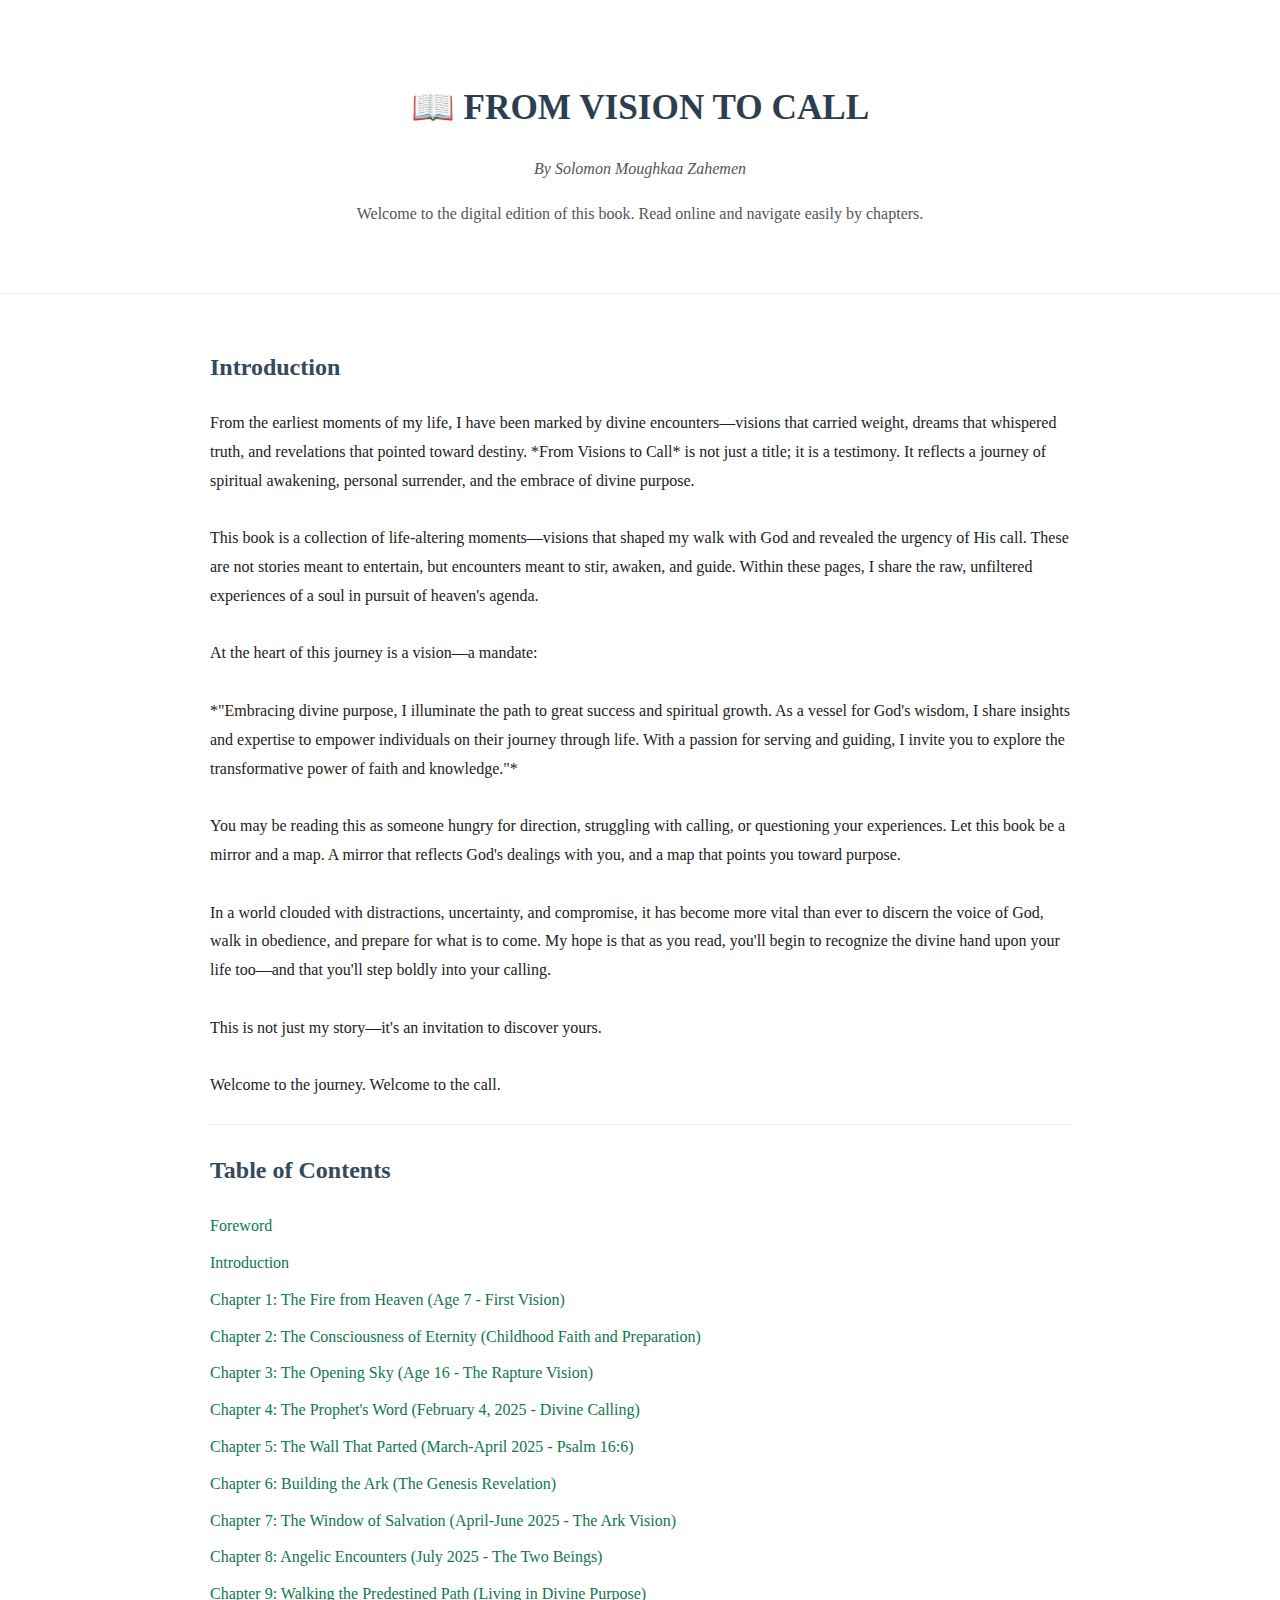
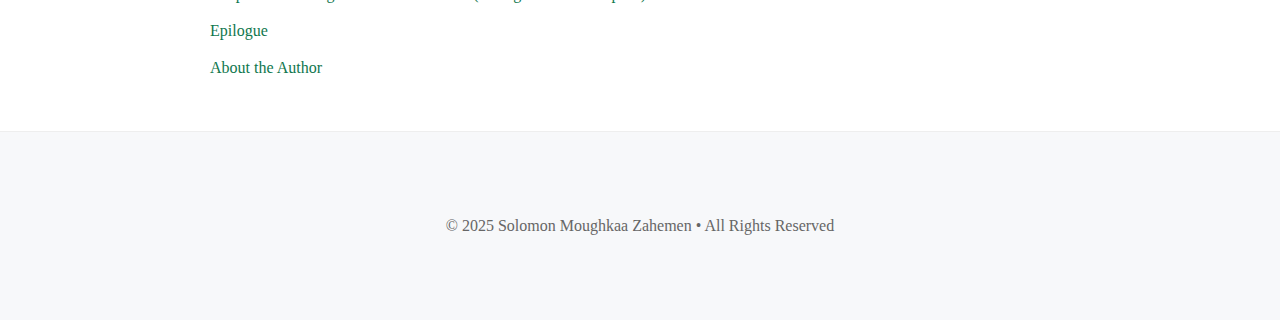
<file: index.html>
<!DOCTYPE html>
<html lang="en">
<head>
  <meta charset="UTF-8">
  <meta name="viewport" content="width=device-width, initial-scale=1.0">
  <title>FROM VISION TO CALL - Solomon Moughkaa Zahemen</title>
  <meta name="description" content="From Vision to Call by Solomon Moughkaa Zahemen — a testimony of divine encounters and the embrace of God's calling.">
  <link rel="stylesheet" href="style.css">
</head>
<body>
  <header>
    <div class="container">
      <h1>📖 FROM VISION TO CALL</h1>
      <p><em>By Solomon Moughkaa Zahemen</em></p>
      <p>Welcome to the digital edition of this book. Read online and navigate easily by chapters.</p>
    </div>
  </header>
  <main>
    <div class="container">
      <section class="intro">
        <h2>Introduction</h2>
        <p>From the earliest moments of my life, I have been marked by divine encounters—visions that carried weight, dreams that whispered truth, and revelations that pointed toward destiny. *From Visions to Call* is not just a title; it is a testimony. It reflects a journey of spiritual awakening, personal surrender, and the embrace of divine purpose.<br><br>This book is a collection of life-altering moments—visions that shaped my walk with God and revealed the urgency of His call. These are not stories meant to entertain, but encounters meant to stir, awaken, and guide. Within these pages, I share the raw, unfiltered experiences of a soul in pursuit of heaven's agenda.<br><br>At the heart of this journey is a vision—a mandate:<br><br>*"Embracing divine purpose, I illuminate the path to great success and spiritual growth. As a vessel for God's wisdom, I share insights and expertise to empower individuals on their journey through life. With a passion for serving and guiding, I invite you to explore the transformative power of faith and knowledge."*<br><br>You may be reading this as someone hungry for direction, struggling with calling, or questioning your experiences. Let this book be a mirror and a map. A mirror that reflects God's dealings with you, and a map that points you toward purpose.<br><br>In a world clouded with distractions, uncertainty, and compromise, it has become more vital than ever to discern the voice of God, walk in obedience, and prepare for what is to come. My hope is that as you read, you'll begin to recognize the divine hand upon your life too—and that you'll step boldly into your calling.<br><br>This is not just my story—it's an invitation to discover yours.<br><br>Welcome to the journey. Welcome to the call.<br></p>
      </section>
      <hr>
      <section class="toc">
        <h2>Table of Contents</h2>
        <ul>
          <li><a href="foreword.html">Foreword</a></li>
<li><a href="introduction.html">Introduction</a></li>
<li><a href="chapter1.html">Chapter 1: The Fire from Heaven (Age 7 - First Vision)</a></li>
<li><a href="chapter2.html">Chapter 2: The Consciousness of Eternity (Childhood Faith and Preparation)</a></li>
<li><a href="chapter3.html">Chapter 3: The Opening Sky (Age 16 - The Rapture Vision)</a></li>
<li><a href="chapter4.html">Chapter 4: The Prophet's Word (February 4, 2025 - Divine Calling)</a></li>
<li><a href="chapter5.html">Chapter 5: The Wall That Parted (March-April 2025 - Psalm 16:6)</a></li>
<li><a href="chapter6.html">Chapter 6: Building the Ark (The Genesis Revelation)</a></li>
<li><a href="chapter7.html">Chapter 7: The Window of Salvation (April-June 2025 - The Ark Vision)</a></li>
<li><a href="chapter8.html">Chapter 8: Angelic Encounters (July 2025 - The Two Beings)</a></li>
<li><a href="chapter9.html">Chapter 9: Walking the Predestined Path (Living in Divine Purpose)</a></li>
<li><a href="epilogue.html">Epilogue</a></li>
<li><a href="about.html">About the Author</a></li>
        </ul>
      </section>
    </div>
  </main>
  <footer>
    <div class="container">
      <p>&copy; 2025 Solomon Moughkaa Zahemen • All Rights Reserved</p>
    </div>
  </footer>
</body>
</html>
</file>
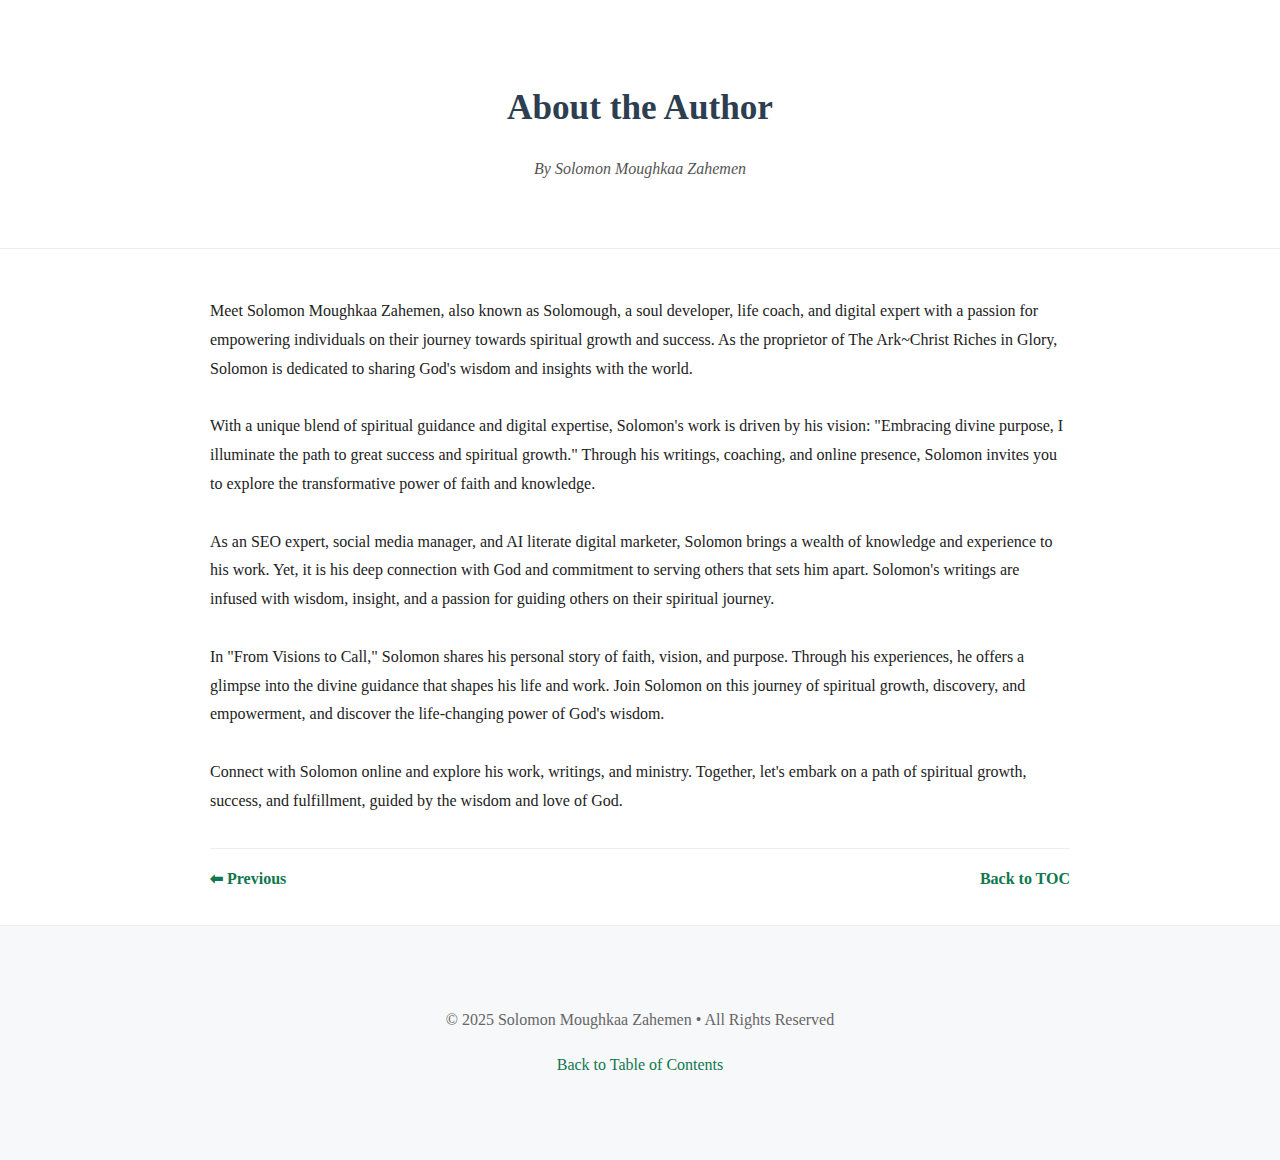
<file: about.html>
<!DOCTYPE html>
<html lang="en">
<head>
  <meta charset="UTF-8">
  <meta name="viewport" content="width=device-width, initial-scale=1.0">
  <title>About the Author - From Vision to Call</title>
  <link rel="stylesheet" href="style.css">
</head>
<body>
  <header>
    <div class="container">
      <h1>About the Author</h1>
      <p><em>By Solomon Moughkaa Zahemen</em></p>
    </div>
  </header>
  <main>
    <div class="container">
      <p>Meet Solomon Moughkaa Zahemen, also known as Solomough, a soul developer, life coach, and digital expert with a passion for empowering individuals on their journey towards spiritual growth and success. As the proprietor of The Ark~Christ Riches in Glory, Solomon is dedicated to sharing God's wisdom and insights with the world.<br><br>With a unique blend of spiritual guidance and digital expertise, Solomon's work is driven by his vision: "Embracing divine purpose, I illuminate the path to great success and spiritual growth." Through his writings, coaching, and online presence, Solomon invites you to explore the transformative power of faith and knowledge.<br><br>As an SEO expert, social media manager, and AI literate digital marketer, Solomon brings a wealth of knowledge and experience to his work. Yet, it is his deep connection with God and commitment to serving others that sets him apart. Solomon's writings are infused with wisdom, insight, and a passion for guiding others on their spiritual journey.<br><br>In "From Visions to Call," Solomon shares his personal story of faith, vision, and purpose. Through his experiences, he offers a glimpse into the divine guidance that shapes his life and work. Join Solomon on this journey of spiritual growth, discovery, and empowerment, and discover the life-changing power of God's wisdom.<br><br>Connect with Solomon online and explore his work, writings, and ministry. Together, let's embark on a path of spiritual growth, success, and fulfillment, guided by the wisdom and love of God.<br></p><div class='chapter-nav'><a href='epilogue.html'>⬅ Previous</a><span></span><a href='index.html'>Back to TOC</a></div>
    </div>
  </main>
  <footer>
    <div class="container">
      <p>&copy; 2025 Solomon Moughkaa Zahemen • All Rights Reserved</p>
      <p><a href="index.html">Back to Table of Contents</a></p>
    </div>
  </footer>
</body>
</html>
</file>
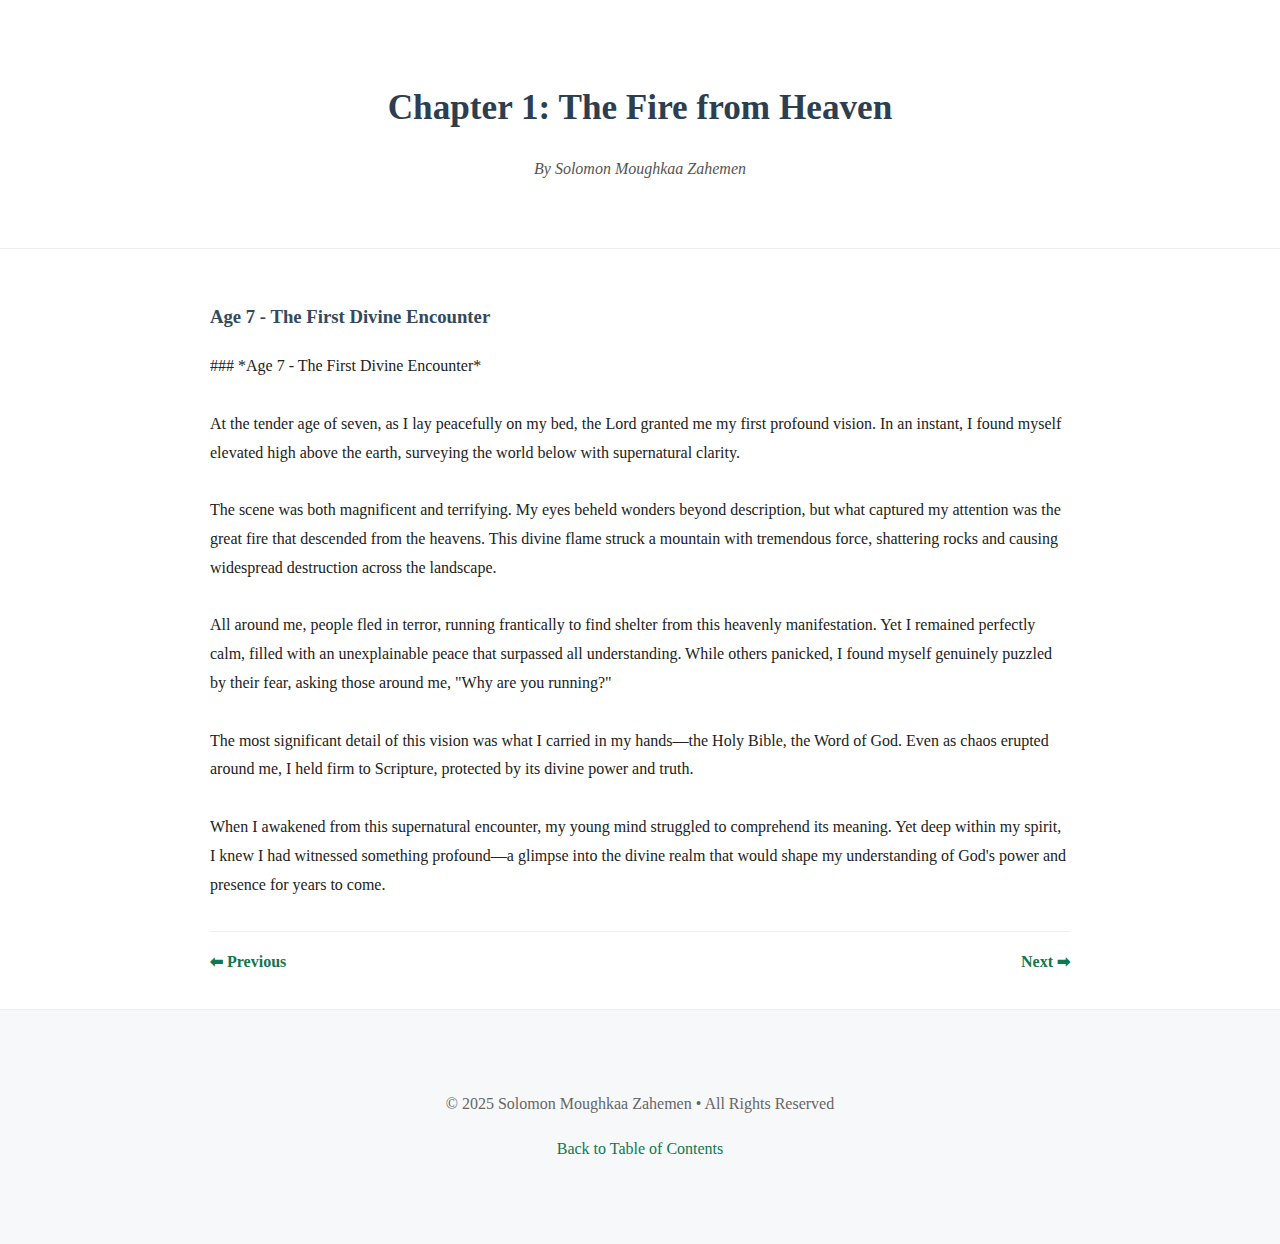
<file: chapter1.html>
<!DOCTYPE html>
<html lang="en">
<head>
  <meta charset="UTF-8">
  <meta name="viewport" content="width=device-width, initial-scale=1.0">
  <title>Chapter 1: The Fire from Heaven - From Vision to Call</title>
  <link rel="stylesheet" href="style.css">
</head>
<body>
  <header>
    <div class="container">
      <h1>Chapter 1: The Fire from Heaven</h1>
      <p><em>By Solomon Moughkaa Zahemen</em></p>
    </div>
  </header>
  <main>
    <div class="container">
      <h3>Age 7 - The First Divine Encounter</h3><p>### *Age 7 - The First Divine Encounter*<br><br>At the tender age of seven, as I lay peacefully on my bed, the Lord granted me my first profound vision. In an instant, I found myself elevated high above the earth, surveying the world below with supernatural clarity.<br><br>The scene was both magnificent and terrifying. My eyes beheld wonders beyond description, but what captured my attention was the great fire that descended from the heavens. This divine flame struck a mountain with tremendous force, shattering rocks and causing widespread destruction across the landscape.<br><br>All around me, people fled in terror, running frantically to find shelter from this heavenly manifestation. Yet I remained perfectly calm, filled with an unexplainable peace that surpassed all understanding. While others panicked, I found myself genuinely puzzled by their fear, asking those around me, "Why are you running?"<br><br>The most significant detail of this vision was what I carried in my hands—the Holy Bible, the Word of God. Even as chaos erupted around me, I held firm to Scripture, protected by its divine power and truth.<br><br>When I awakened from this supernatural encounter, my young mind struggled to comprehend its meaning. Yet deep within my spirit, I knew I had witnessed something profound—a glimpse into the divine realm that would shape my understanding of God's power and presence for years to come.<br></p><div class='chapter-nav'><a href='introduction.html'>⬅ Previous</a><span></span><a href='chapter2.html'>Next ➡</a></div>
    </div>
  </main>
  <footer>
    <div class="container">
      <p>&copy; 2025 Solomon Moughkaa Zahemen • All Rights Reserved</p>
      <p><a href="index.html">Back to Table of Contents</a></p>
    </div>
  </footer>
</body>
</html>
</file>
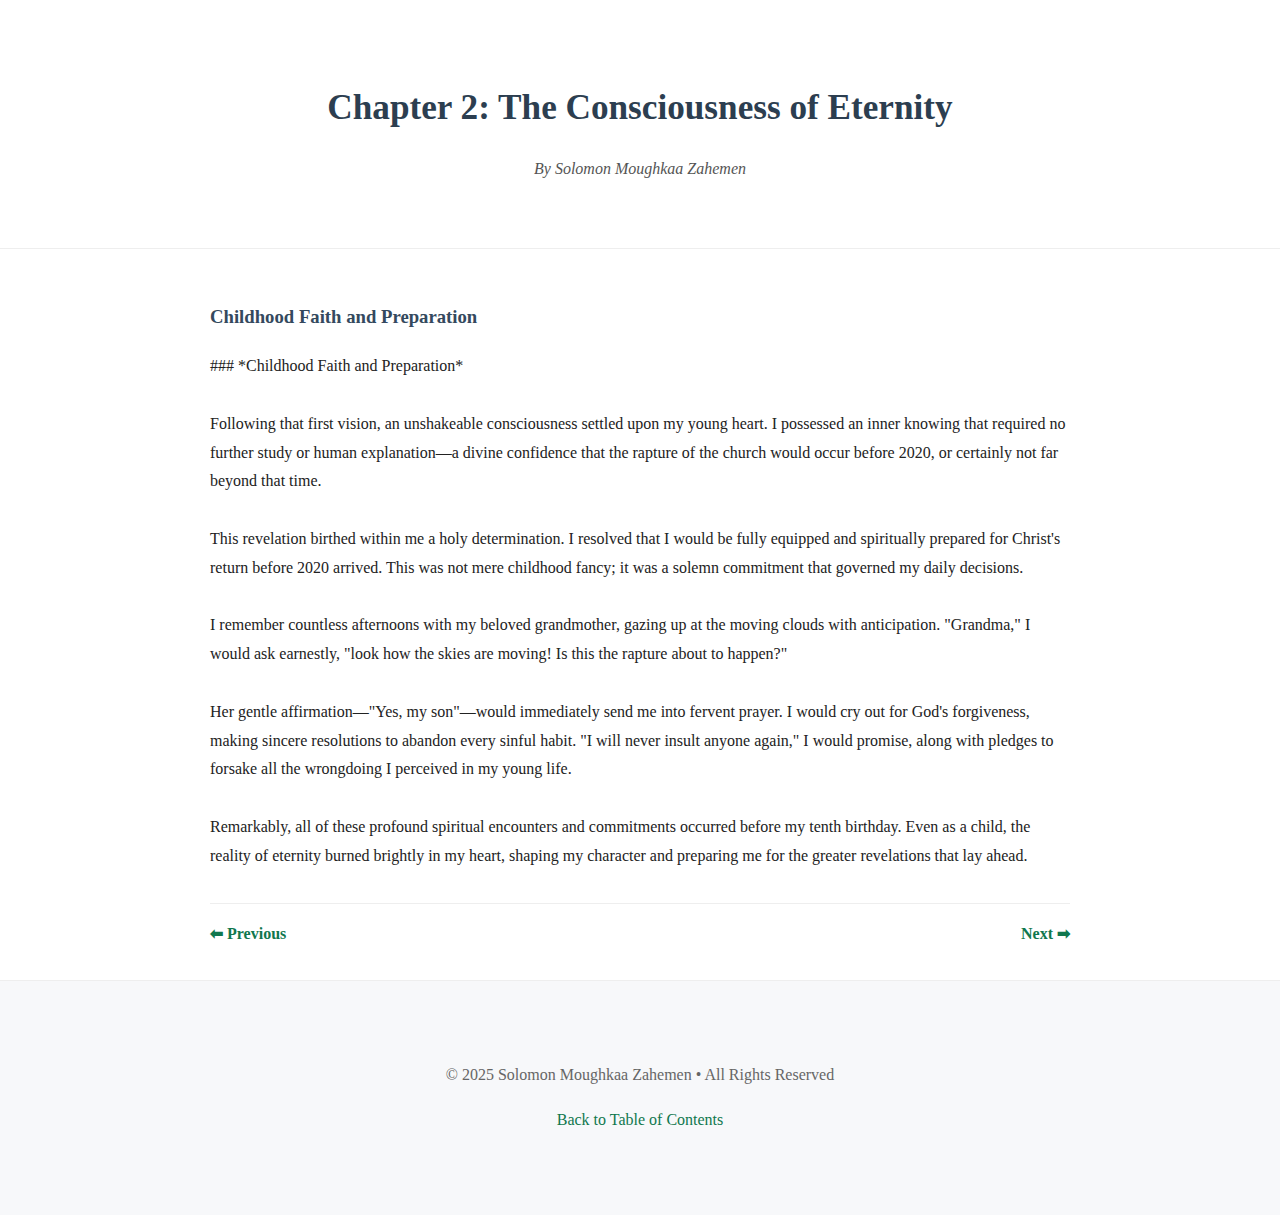
<file: chapter2.html>
<!DOCTYPE html>
<html lang="en">
<head>
  <meta charset="UTF-8">
  <meta name="viewport" content="width=device-width, initial-scale=1.0">
  <title>Chapter 2: The Consciousness of Eternity - From Vision to Call</title>
  <link rel="stylesheet" href="style.css">
</head>
<body>
  <header>
    <div class="container">
      <h1>Chapter 2: The Consciousness of Eternity</h1>
      <p><em>By Solomon Moughkaa Zahemen</em></p>
    </div>
  </header>
  <main>
    <div class="container">
      <h3>Childhood Faith and Preparation</h3><p>### *Childhood Faith and Preparation*<br><br>Following that first vision, an unshakeable consciousness settled upon my young heart. I possessed an inner knowing that required no further study or human explanation—a divine confidence that the rapture of the church would occur before 2020, or certainly not far beyond that time.<br><br>This revelation birthed within me a holy determination. I resolved that I would be fully equipped and spiritually prepared for Christ's return before 2020 arrived. This was not mere childhood fancy; it was a solemn commitment that governed my daily decisions.<br><br>I remember countless afternoons with my beloved grandmother, gazing up at the moving clouds with anticipation. "Grandma," I would ask earnestly, "look how the skies are moving! Is this the rapture about to happen?"<br><br>Her gentle affirmation—"Yes, my son"—would immediately send me into fervent prayer. I would cry out for God's forgiveness, making sincere resolutions to abandon every sinful habit. "I will never insult anyone again," I would promise, along with pledges to forsake all the wrongdoing I perceived in my young life.<br><br>Remarkably, all of these profound spiritual encounters and commitments occurred before my tenth birthday. Even as a child, the reality of eternity burned brightly in my heart, shaping my character and preparing me for the greater revelations that lay ahead.<br></p><div class='chapter-nav'><a href='chapter1.html'>⬅ Previous</a><span></span><a href='chapter3.html'>Next ➡</a></div>
    </div>
  </main>
  <footer>
    <div class="container">
      <p>&copy; 2025 Solomon Moughkaa Zahemen • All Rights Reserved</p>
      <p><a href="index.html">Back to Table of Contents</a></p>
    </div>
  </footer>
</body>
</html>
</file>
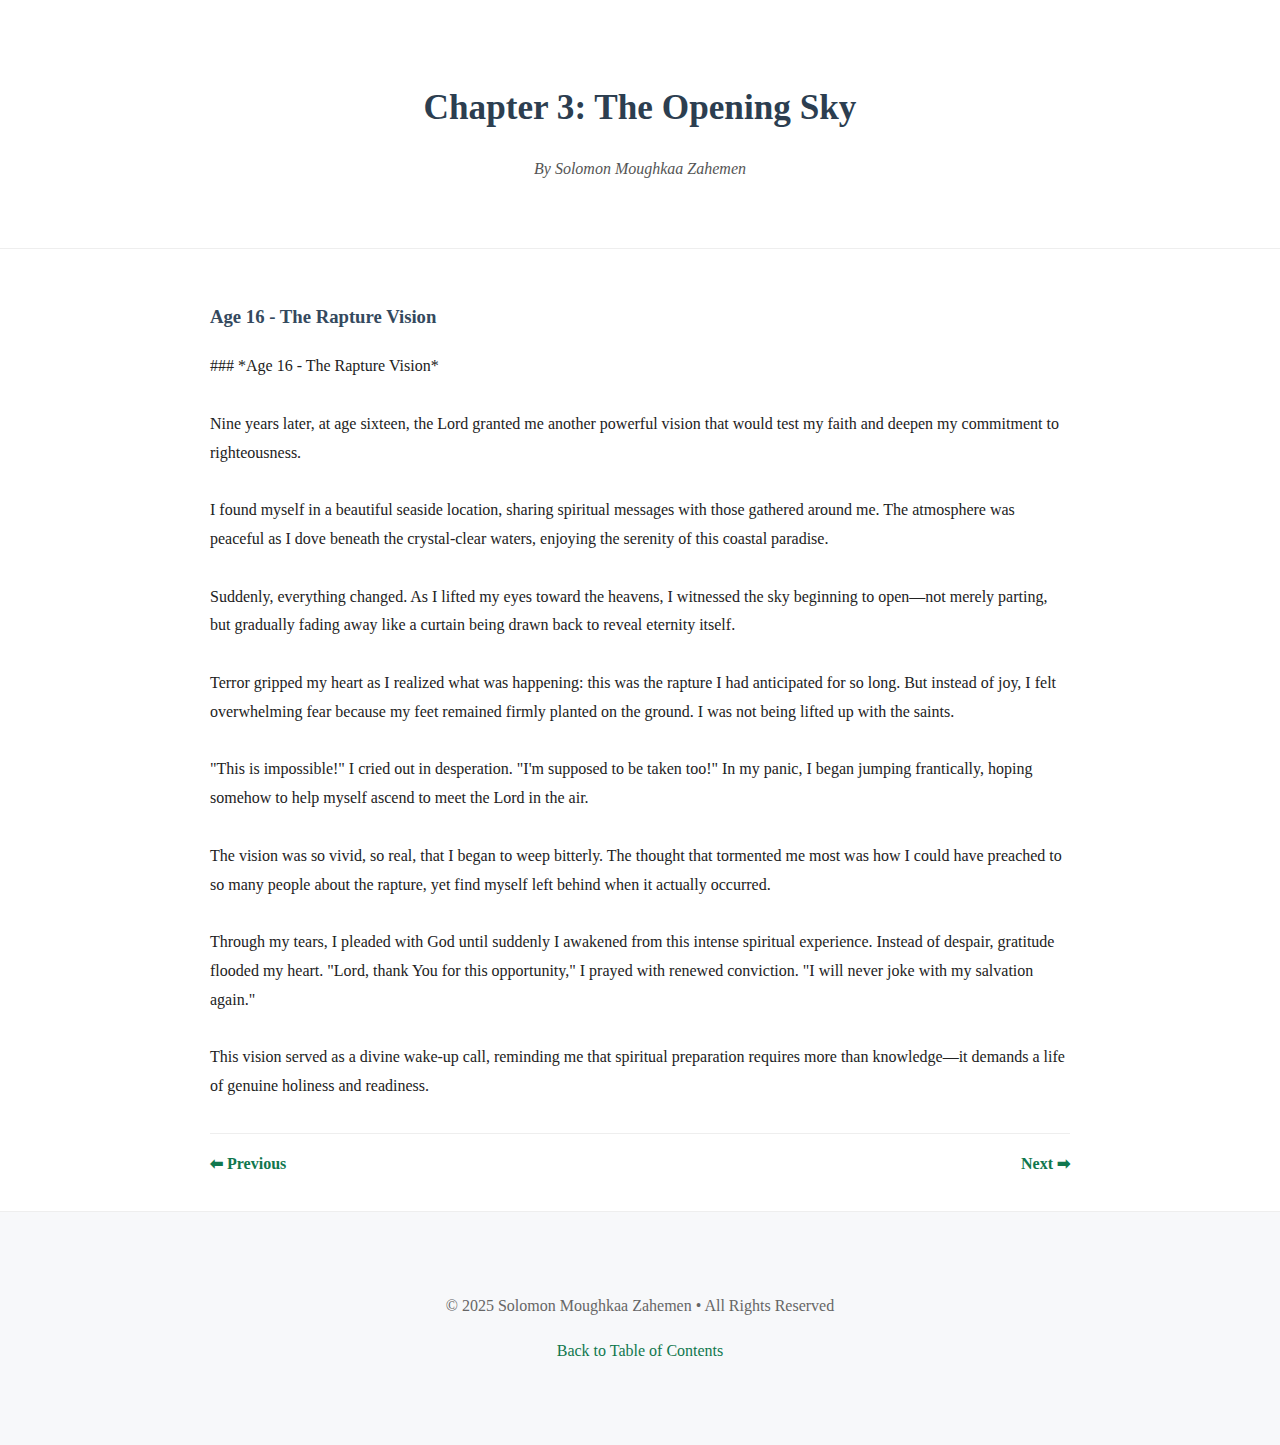
<file: chapter3.html>
<!DOCTYPE html>
<html lang="en">
<head>
  <meta charset="UTF-8">
  <meta name="viewport" content="width=device-width, initial-scale=1.0">
  <title>Chapter 3: The Opening Sky - From Vision to Call</title>
  <link rel="stylesheet" href="style.css">
</head>
<body>
  <header>
    <div class="container">
      <h1>Chapter 3: The Opening Sky</h1>
      <p><em>By Solomon Moughkaa Zahemen</em></p>
    </div>
  </header>
  <main>
    <div class="container">
      <h3>Age 16 - The Rapture Vision</h3><p>### *Age 16 - The Rapture Vision*<br><br>Nine years later, at age sixteen, the Lord granted me another powerful vision that would test my faith and deepen my commitment to righteousness.<br><br>I found myself in a beautiful seaside location, sharing spiritual messages with those gathered around me. The atmosphere was peaceful as I dove beneath the crystal-clear waters, enjoying the serenity of this coastal paradise.<br><br>Suddenly, everything changed. As I lifted my eyes toward the heavens, I witnessed the sky beginning to open—not merely parting, but gradually fading away like a curtain being drawn back to reveal eternity itself.<br><br>Terror gripped my heart as I realized what was happening: this was the rapture I had anticipated for so long. But instead of joy, I felt overwhelming fear because my feet remained firmly planted on the ground. I was not being lifted up with the saints.<br><br>"This is impossible!" I cried out in desperation. "I'm supposed to be taken too!" In my panic, I began jumping frantically, hoping somehow to help myself ascend to meet the Lord in the air.<br><br>The vision was so vivid, so real, that I began to weep bitterly. The thought that tormented me most was how I could have preached to so many people about the rapture, yet find myself left behind when it actually occurred.<br><br>Through my tears, I pleaded with God until suddenly I awakened from this intense spiritual experience. Instead of despair, gratitude flooded my heart. "Lord, thank You for this opportunity," I prayed with renewed conviction. "I will never joke with my salvation again."<br><br>This vision served as a divine wake-up call, reminding me that spiritual preparation requires more than knowledge—it demands a life of genuine holiness and readiness.<br></p><div class='chapter-nav'><a href='chapter2.html'>⬅ Previous</a><span></span><a href='chapter4.html'>Next ➡</a></div>
    </div>
  </main>
  <footer>
    <div class="container">
      <p>&copy; 2025 Solomon Moughkaa Zahemen • All Rights Reserved</p>
      <p><a href="index.html">Back to Table of Contents</a></p>
    </div>
  </footer>
</body>
</html>
</file>
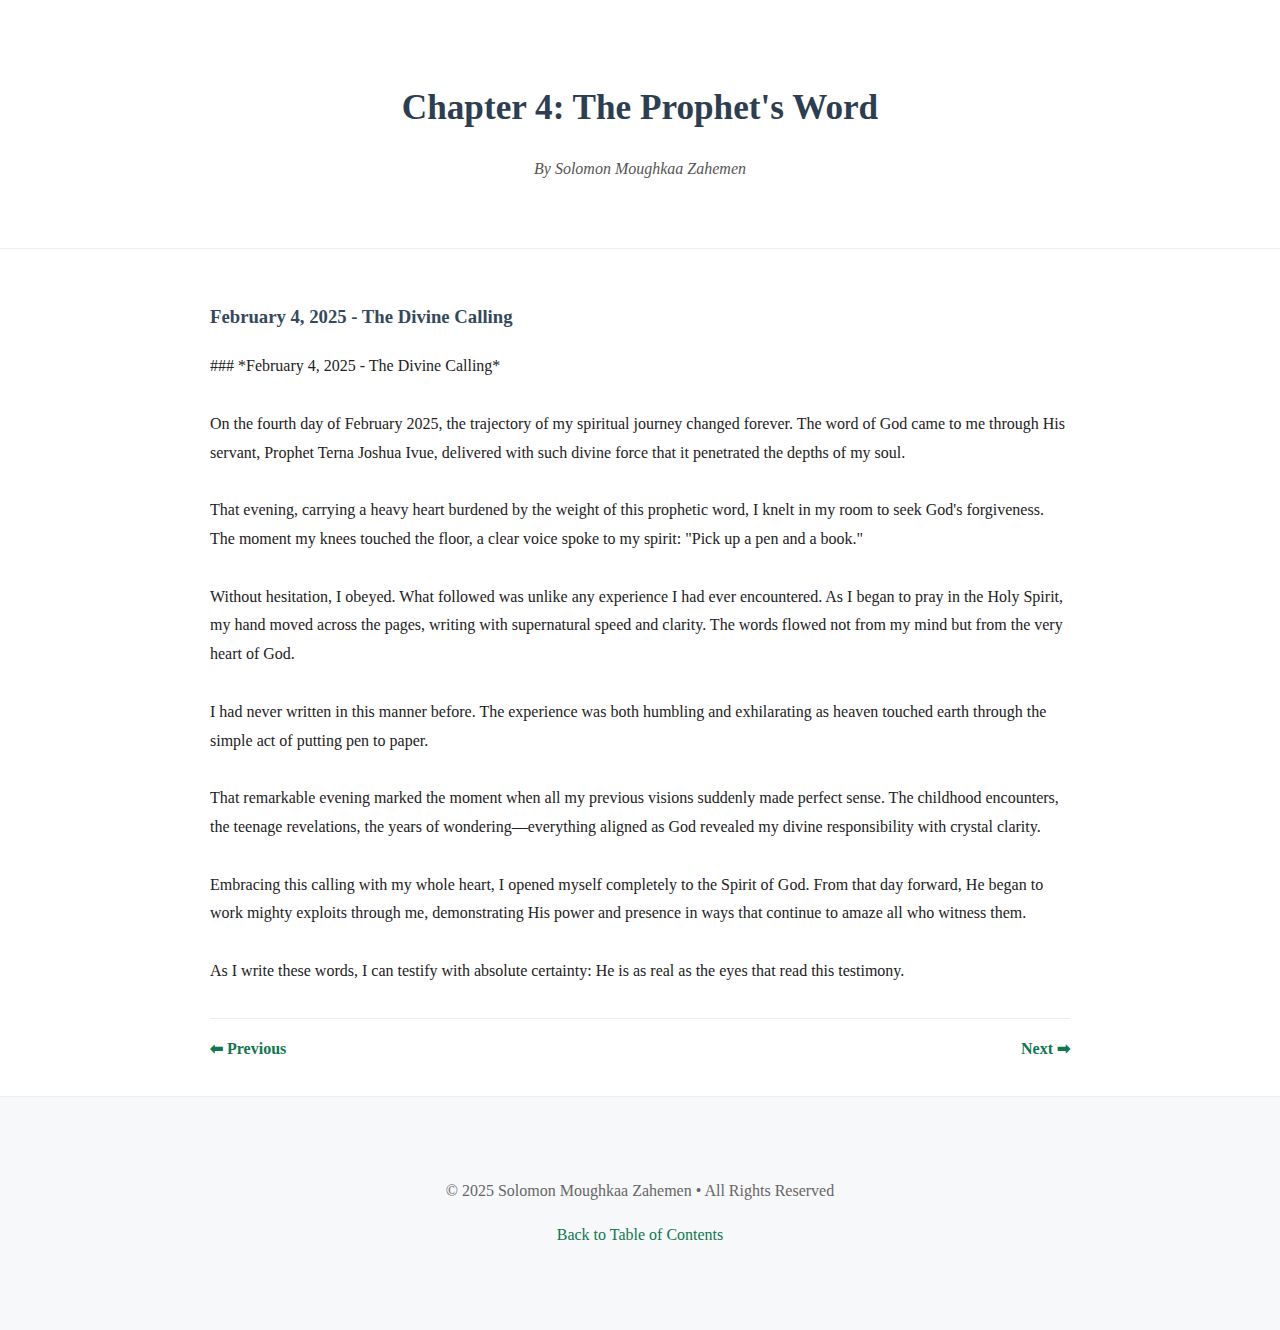
<file: chapter4.html>
<!DOCTYPE html>
<html lang="en">
<head>
  <meta charset="UTF-8">
  <meta name="viewport" content="width=device-width, initial-scale=1.0">
  <title>Chapter 4: The Prophet's Word - From Vision to Call</title>
  <link rel="stylesheet" href="style.css">
</head>
<body>
  <header>
    <div class="container">
      <h1>Chapter 4: The Prophet's Word</h1>
      <p><em>By Solomon Moughkaa Zahemen</em></p>
    </div>
  </header>
  <main>
    <div class="container">
      <h3>February 4, 2025 - The Divine Calling</h3><p>### *February 4, 2025 - The Divine Calling*<br><br>On the fourth day of February 2025, the trajectory of my spiritual journey changed forever. The word of God came to me through His servant, Prophet Terna Joshua Ivue, delivered with such divine force that it penetrated the depths of my soul.<br><br>That evening, carrying a heavy heart burdened by the weight of this prophetic word, I knelt in my room to seek God's forgiveness. The moment my knees touched the floor, a clear voice spoke to my spirit: "Pick up a pen and a book."<br><br>Without hesitation, I obeyed. What followed was unlike any experience I had ever encountered. As I began to pray in the Holy Spirit, my hand moved across the pages, writing with supernatural speed and clarity. The words flowed not from my mind but from the very heart of God.<br><br>I had never written in this manner before. The experience was both humbling and exhilarating as heaven touched earth through the simple act of putting pen to paper.<br><br>That remarkable evening marked the moment when all my previous visions suddenly made perfect sense. The childhood encounters, the teenage revelations, the years of wondering—everything aligned as God revealed my divine responsibility with crystal clarity.<br><br>Embracing this calling with my whole heart, I opened myself completely to the Spirit of God. From that day forward, He began to work mighty exploits through me, demonstrating His power and presence in ways that continue to amaze all who witness them.<br><br>As I write these words, I can testify with absolute certainty: He is as real as the eyes that read this testimony.<br></p><div class='chapter-nav'><a href='chapter3.html'>⬅ Previous</a><span></span><a href='chapter5.html'>Next ➡</a></div>
    </div>
  </main>
  <footer>
    <div class="container">
      <p>&copy; 2025 Solomon Moughkaa Zahemen • All Rights Reserved</p>
      <p><a href="index.html">Back to Table of Contents</a></p>
    </div>
  </footer>
</body>
</html>
</file>
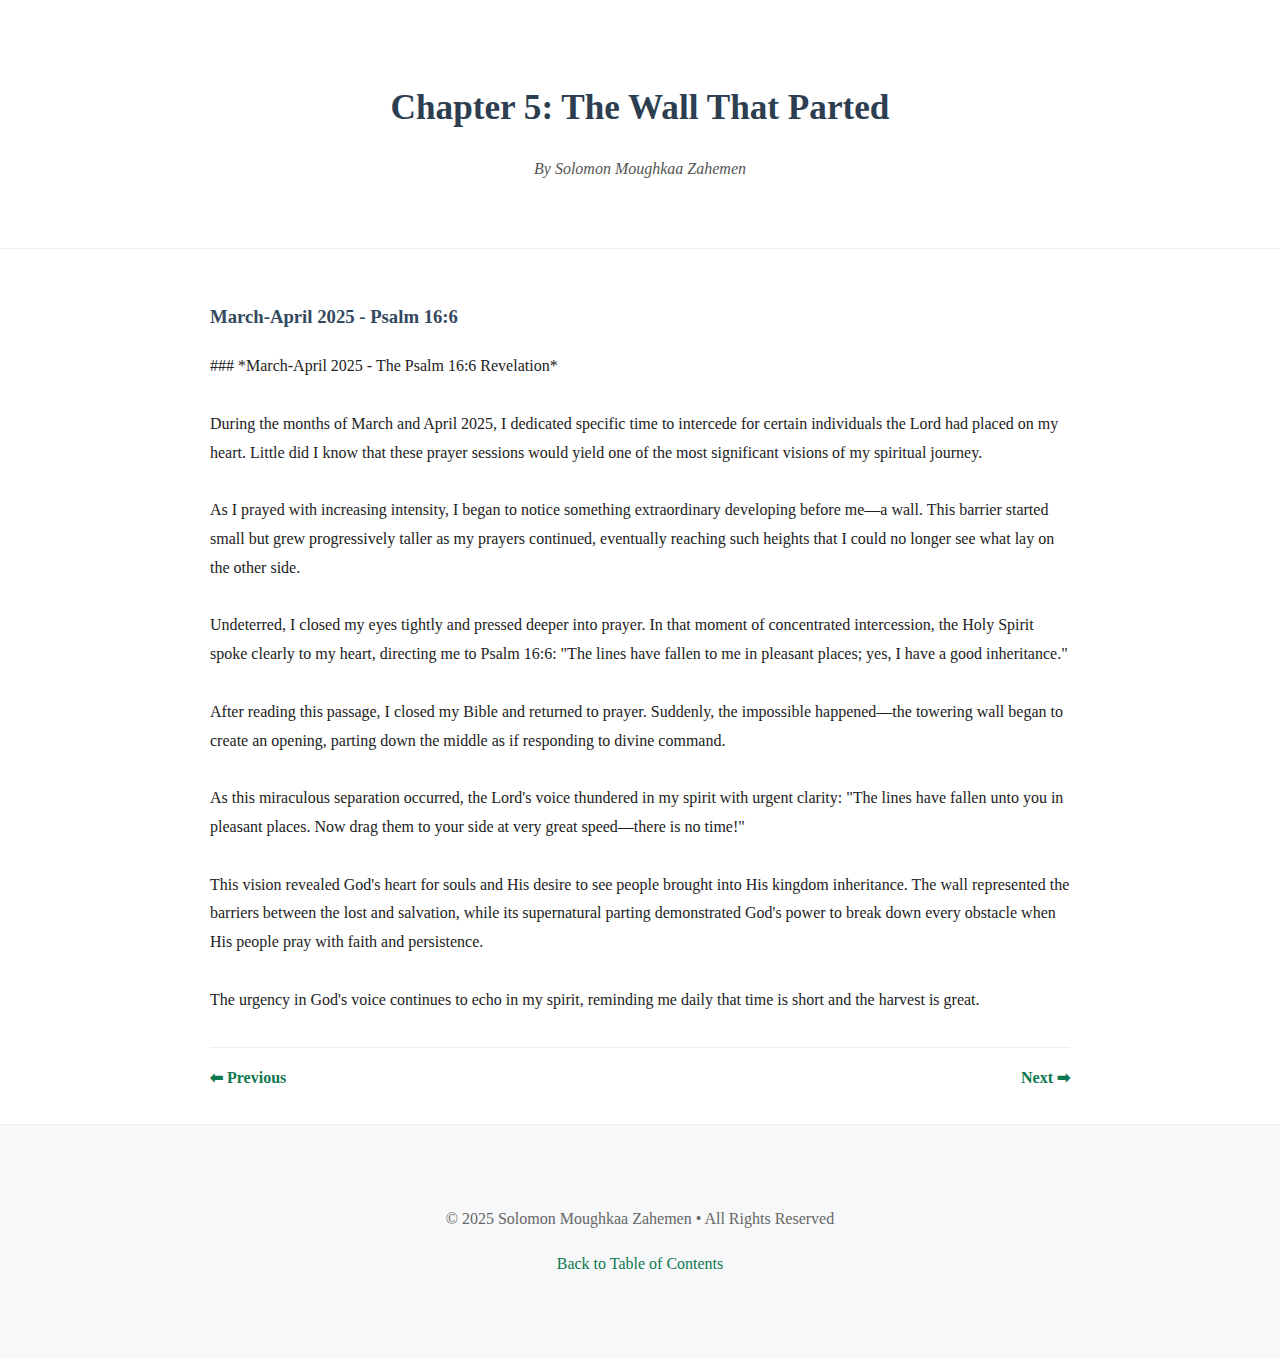
<file: chapter5.html>
<!DOCTYPE html>
<html lang="en">
<head>
  <meta charset="UTF-8">
  <meta name="viewport" content="width=device-width, initial-scale=1.0">
  <title>Chapter 5: The Wall That Parted - From Vision to Call</title>
  <link rel="stylesheet" href="style.css">
</head>
<body>
  <header>
    <div class="container">
      <h1>Chapter 5: The Wall That Parted</h1>
      <p><em>By Solomon Moughkaa Zahemen</em></p>
    </div>
  </header>
  <main>
    <div class="container">
      <h3>March-April 2025 - Psalm 16:6</h3><p>### *March-April 2025 - The Psalm 16:6 Revelation*<br><br>During the months of March and April 2025, I dedicated specific time to intercede for certain individuals the Lord had placed on my heart. Little did I know that these prayer sessions would yield one of the most significant visions of my spiritual journey.<br><br>As I prayed with increasing intensity, I began to notice something extraordinary developing before me—a wall. This barrier started small but grew progressively taller as my prayers continued, eventually reaching such heights that I could no longer see what lay on the other side.<br><br>Undeterred, I closed my eyes tightly and pressed deeper into prayer. In that moment of concentrated intercession, the Holy Spirit spoke clearly to my heart, directing me to Psalm 16:6: "The lines have fallen to me in pleasant places; yes, I have a good inheritance."<br><br>After reading this passage, I closed my Bible and returned to prayer. Suddenly, the impossible happened—the towering wall began to create an opening, parting down the middle as if responding to divine command.<br><br>As this miraculous separation occurred, the Lord's voice thundered in my spirit with urgent clarity: "The lines have fallen unto you in pleasant places. Now drag them to your side at very great speed—there is no time!"<br><br>This vision revealed God's heart for souls and His desire to see people brought into His kingdom inheritance. The wall represented the barriers between the lost and salvation, while its supernatural parting demonstrated God's power to break down every obstacle when His people pray with faith and persistence.<br><br>The urgency in God's voice continues to echo in my spirit, reminding me daily that time is short and the harvest is great.<br></p><div class='chapter-nav'><a href='chapter4.html'>⬅ Previous</a><span></span><a href='chapter6.html'>Next ➡</a></div>
    </div>
  </main>
  <footer>
    <div class="container">
      <p>&copy; 2025 Solomon Moughkaa Zahemen • All Rights Reserved</p>
      <p><a href="index.html">Back to Table of Contents</a></p>
    </div>
  </footer>
</body>
</html>
</file>
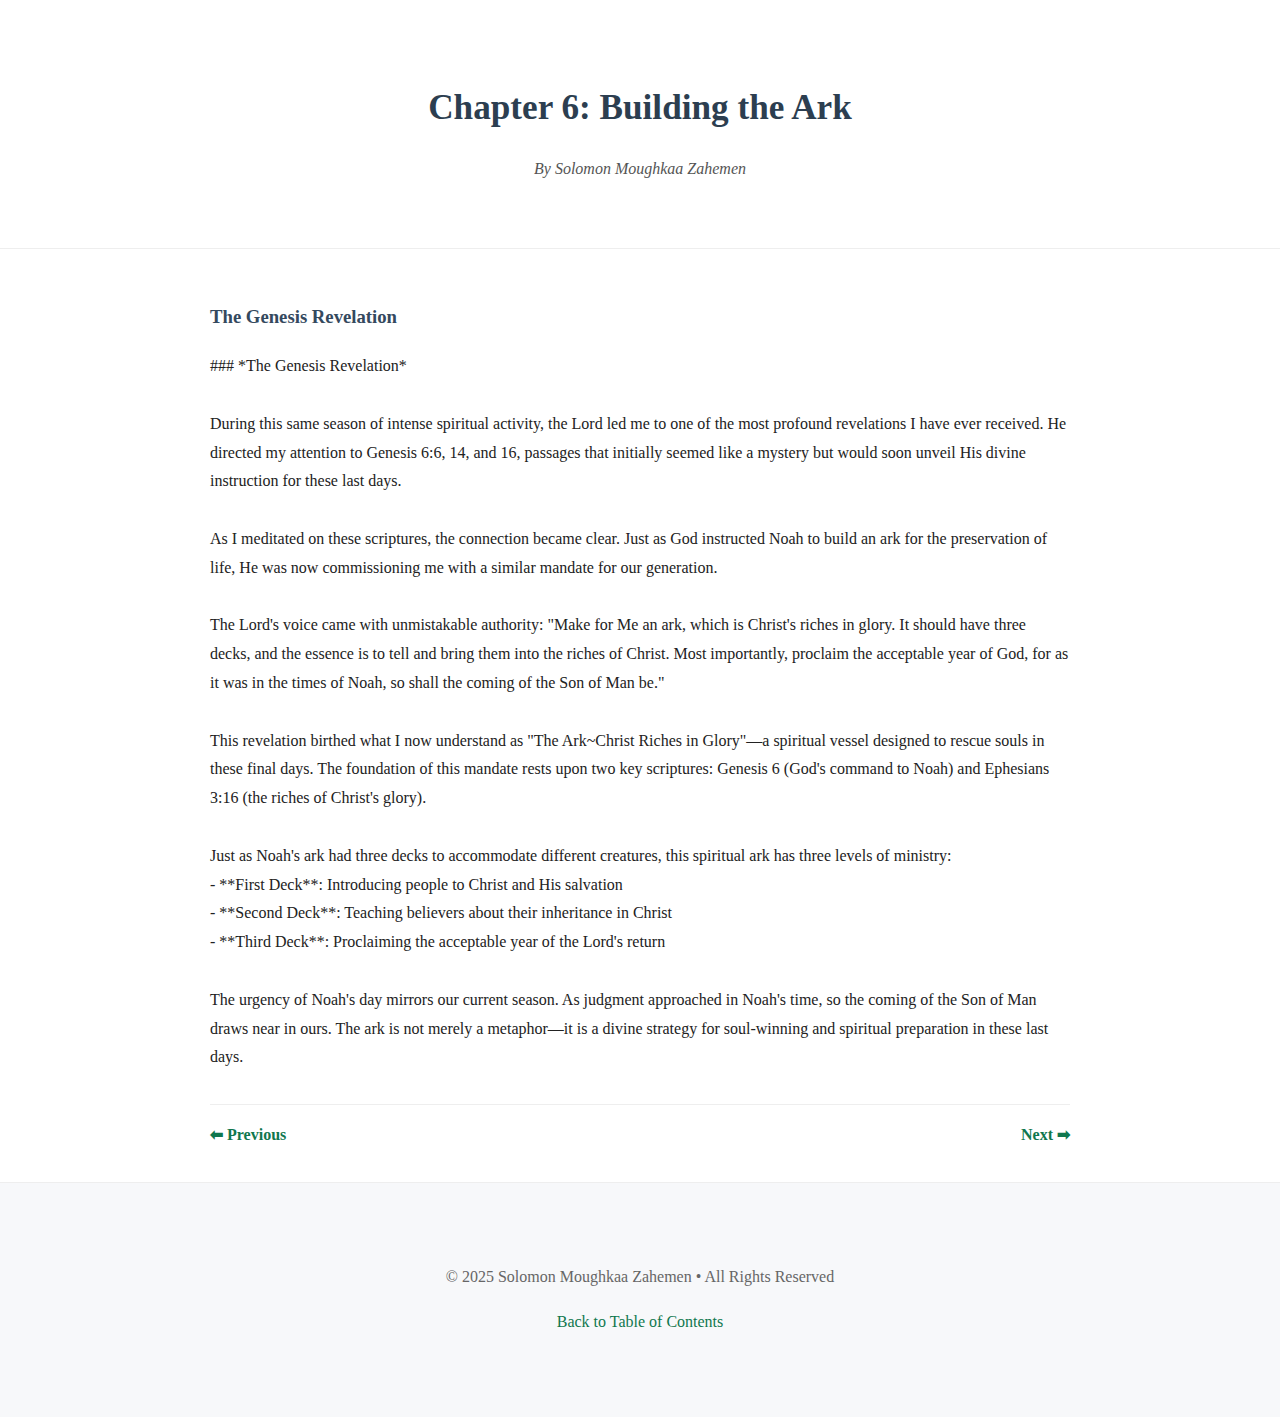
<file: chapter6.html>
<!DOCTYPE html>
<html lang="en">
<head>
  <meta charset="UTF-8">
  <meta name="viewport" content="width=device-width, initial-scale=1.0">
  <title>Chapter 6: Building the Ark - From Vision to Call</title>
  <link rel="stylesheet" href="style.css">
</head>
<body>
  <header>
    <div class="container">
      <h1>Chapter 6: Building the Ark</h1>
      <p><em>By Solomon Moughkaa Zahemen</em></p>
    </div>
  </header>
  <main>
    <div class="container">
      <h3>The Genesis Revelation</h3><p>### *The Genesis Revelation*<br><br>During this same season of intense spiritual activity, the Lord led me to one of the most profound revelations I have ever received. He directed my attention to Genesis 6:6, 14, and 16, passages that initially seemed like a mystery but would soon unveil His divine instruction for these last days.<br><br>As I meditated on these scriptures, the connection became clear. Just as God instructed Noah to build an ark for the preservation of life, He was now commissioning me with a similar mandate for our generation.<br><br>The Lord's voice came with unmistakable authority: "Make for Me an ark, which is Christ's riches in glory. It should have three decks, and the essence is to tell and bring them into the riches of Christ. Most importantly, proclaim the acceptable year of God, for as it was in the times of Noah, so shall the coming of the Son of Man be."<br><br>This revelation birthed what I now understand as "The Ark~Christ Riches in Glory"—a spiritual vessel designed to rescue souls in these final days. The foundation of this mandate rests upon two key scriptures: Genesis 6 (God's command to Noah) and Ephesians 3:16 (the riches of Christ's glory).<br><br>Just as Noah's ark had three decks to accommodate different creatures, this spiritual ark has three levels of ministry:<br>- **First Deck**: Introducing people to Christ and His salvation<br>- **Second Deck**: Teaching believers about their inheritance in Christ  <br>- **Third Deck**: Proclaiming the acceptable year of the Lord's return<br><br>The urgency of Noah's day mirrors our current season. As judgment approached in Noah's time, so the coming of the Son of Man draws near in ours. The ark is not merely a metaphor—it is a divine strategy for soul-winning and spiritual preparation in these last days.<br></p><div class='chapter-nav'><a href='chapter5.html'>⬅ Previous</a><span></span><a href='chapter7.html'>Next ➡</a></div>
    </div>
  </main>
  <footer>
    <div class="container">
      <p>&copy; 2025 Solomon Moughkaa Zahemen • All Rights Reserved</p>
      <p><a href="index.html">Back to Table of Contents</a></p>
    </div>
  </footer>
</body>
</html>
</file>
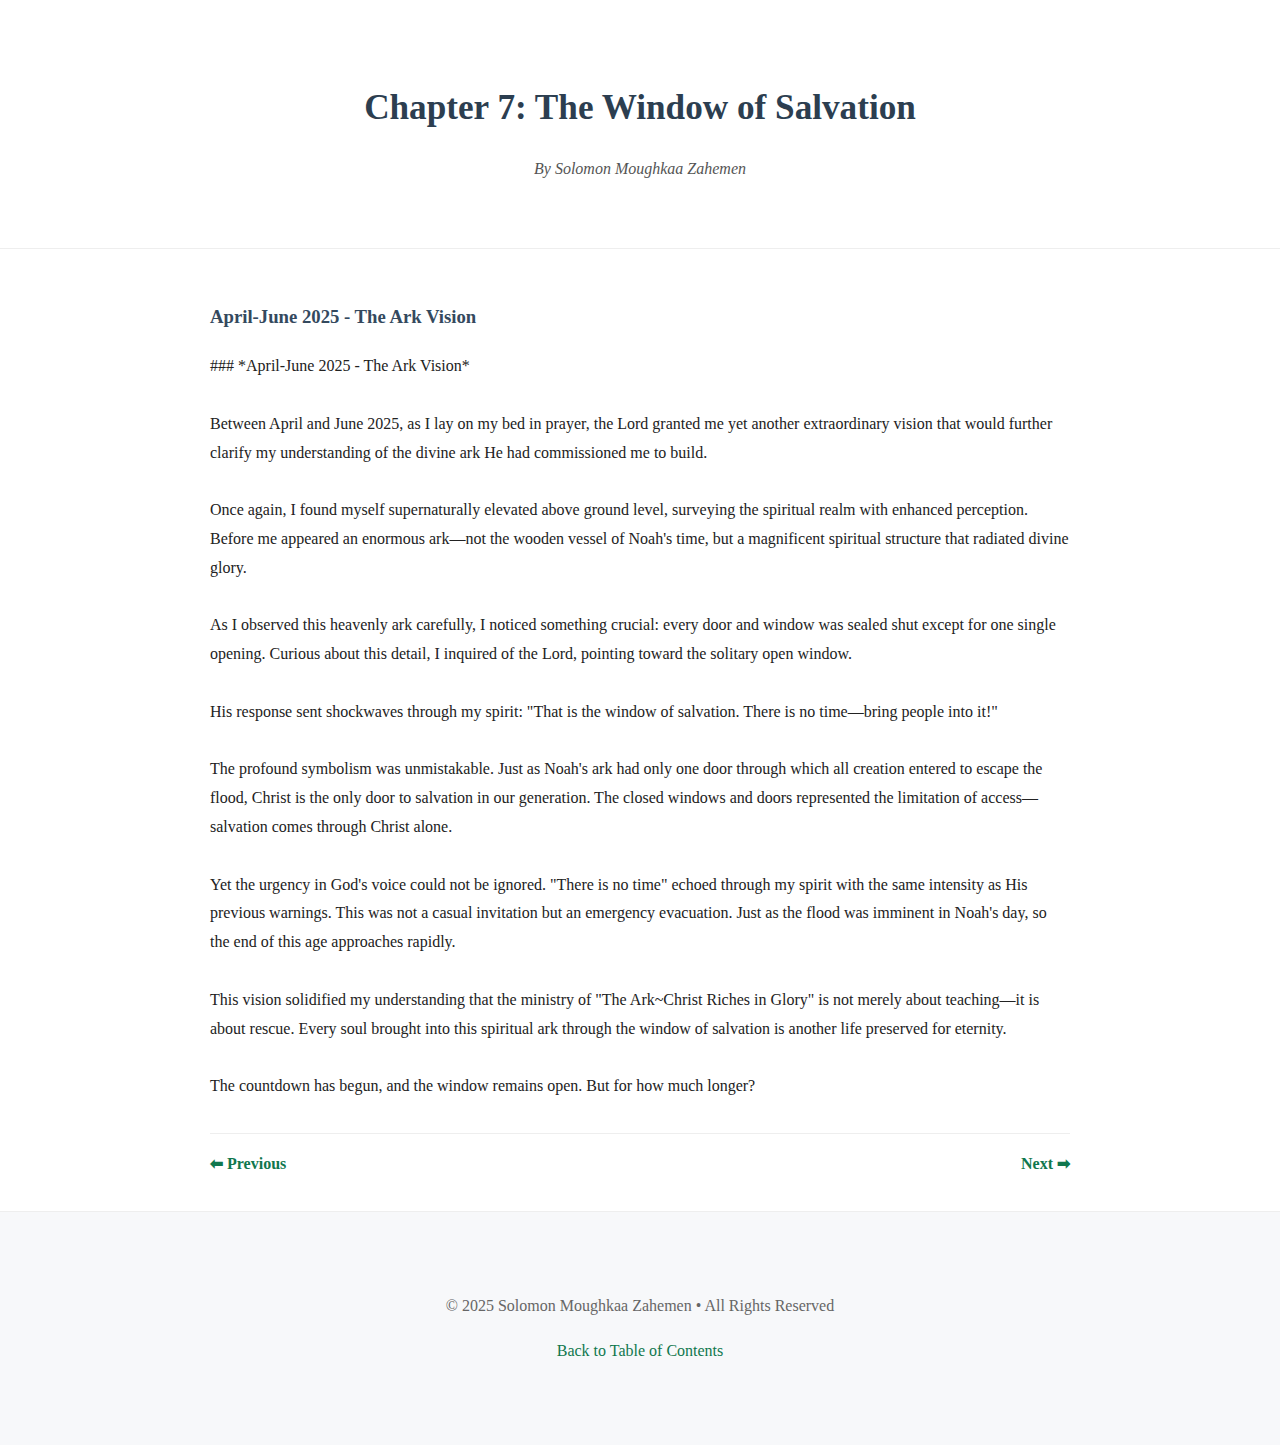
<file: chapter7.html>
<!DOCTYPE html>
<html lang="en">
<head>
  <meta charset="UTF-8">
  <meta name="viewport" content="width=device-width, initial-scale=1.0">
  <title>Chapter 7: The Window of Salvation - From Vision to Call</title>
  <link rel="stylesheet" href="style.css">
</head>
<body>
  <header>
    <div class="container">
      <h1>Chapter 7: The Window of Salvation</h1>
      <p><em>By Solomon Moughkaa Zahemen</em></p>
    </div>
  </header>
  <main>
    <div class="container">
      <h3>April-June 2025 - The Ark Vision</h3><p>### *April-June 2025 - The Ark Vision*<br><br>Between April and June 2025, as I lay on my bed in prayer, the Lord granted me yet another extraordinary vision that would further clarify my understanding of the divine ark He had commissioned me to build.<br><br>Once again, I found myself supernaturally elevated above ground level, surveying the spiritual realm with enhanced perception. Before me appeared an enormous ark—not the wooden vessel of Noah's time, but a magnificent spiritual structure that radiated divine glory.<br><br>As I observed this heavenly ark carefully, I noticed something crucial: every door and window was sealed shut except for one single opening. Curious about this detail, I inquired of the Lord, pointing toward the solitary open window.<br><br>His response sent shockwaves through my spirit: "That is the window of salvation. There is no time—bring people into it!"<br><br>The profound symbolism was unmistakable. Just as Noah's ark had only one door through which all creation entered to escape the flood, Christ is the only door to salvation in our generation. The closed windows and doors represented the limitation of access—salvation comes through Christ alone.<br><br>Yet the urgency in God's voice could not be ignored. "There is no time" echoed through my spirit with the same intensity as His previous warnings. This was not a casual invitation but an emergency evacuation. Just as the flood was imminent in Noah's day, so the end of this age approaches rapidly.<br><br>This vision solidified my understanding that the ministry of "The Ark~Christ Riches in Glory" is not merely about teaching—it is about rescue. Every soul brought into this spiritual ark through the window of salvation is another life preserved for eternity.<br><br>The countdown has begun, and the window remains open. But for how much longer?<br></p><div class='chapter-nav'><a href='chapter6.html'>⬅ Previous</a><span></span><a href='chapter8.html'>Next ➡</a></div>
    </div>
  </main>
  <footer>
    <div class="container">
      <p>&copy; 2025 Solomon Moughkaa Zahemen • All Rights Reserved</p>
      <p><a href="index.html">Back to Table of Contents</a></p>
    </div>
  </footer>
</body>
</html>
</file>
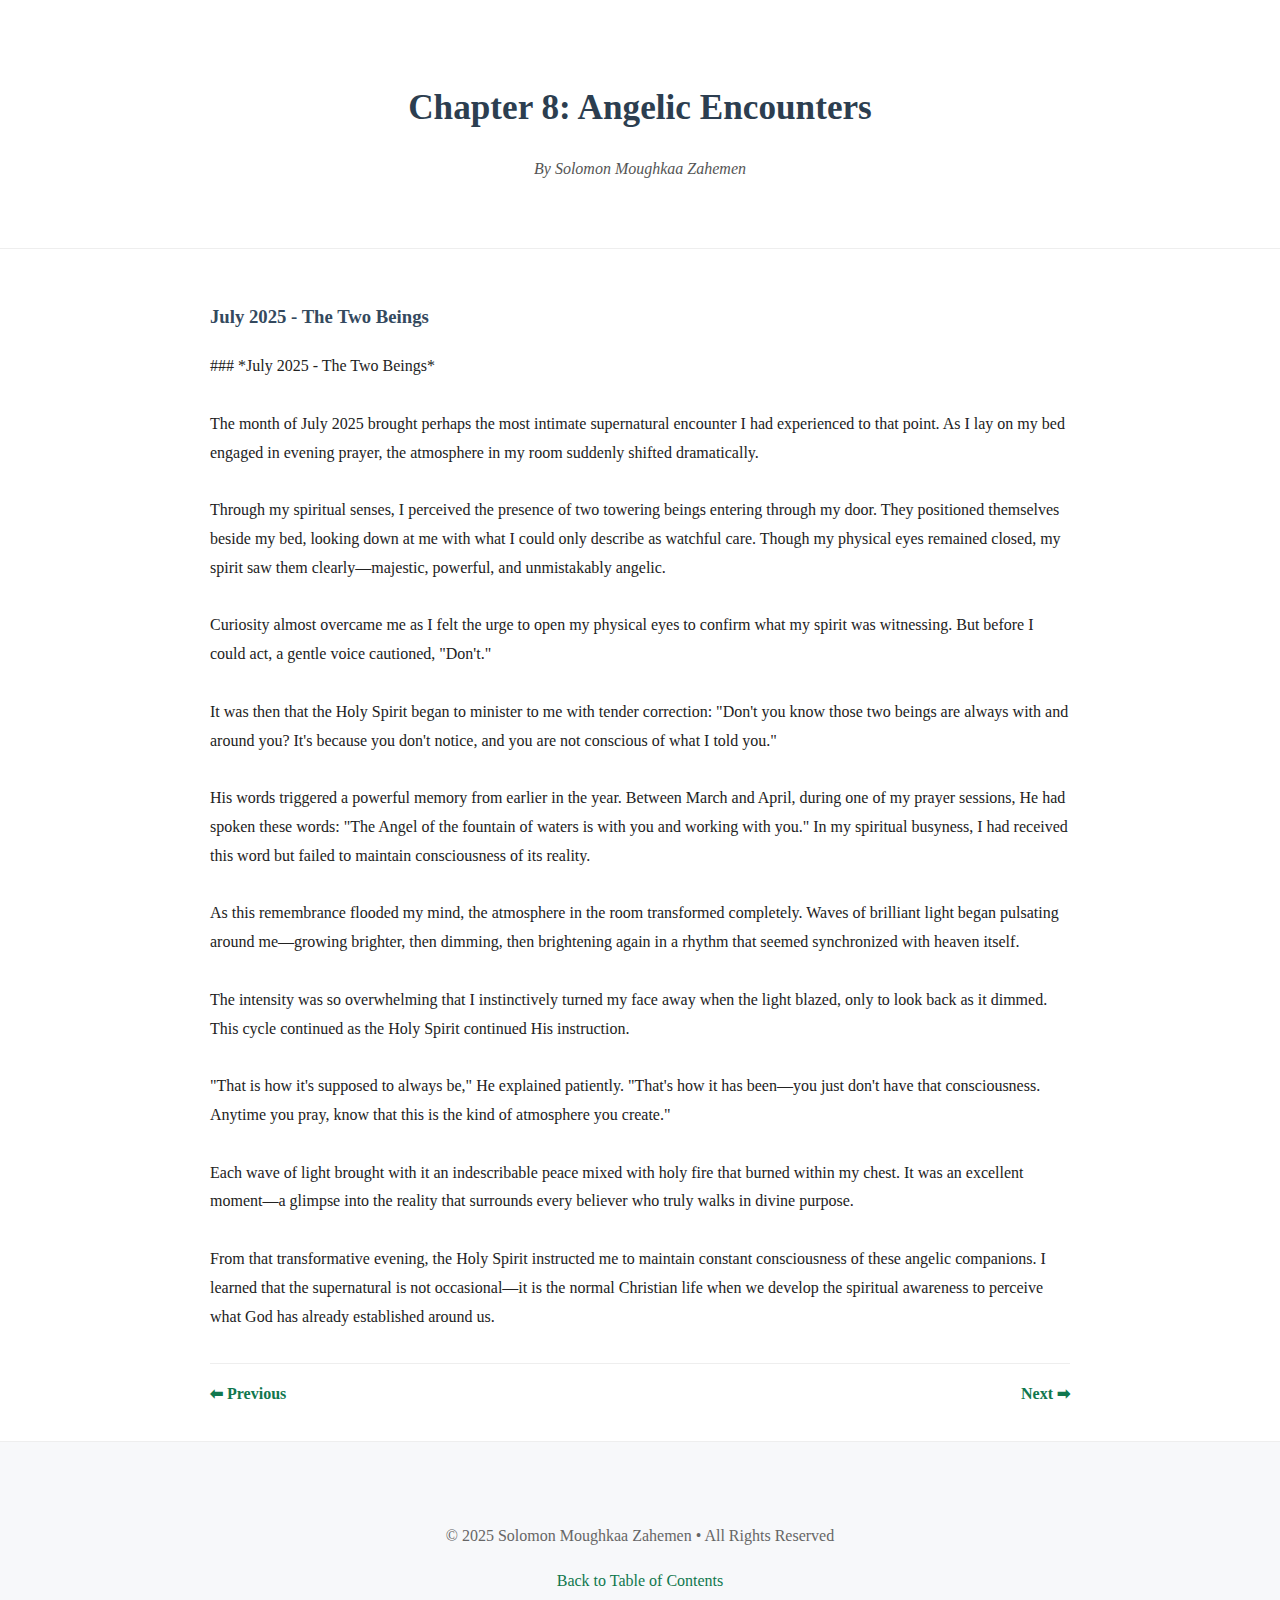
<file: chapter8.html>
<!DOCTYPE html>
<html lang="en">
<head>
  <meta charset="UTF-8">
  <meta name="viewport" content="width=device-width, initial-scale=1.0">
  <title>Chapter 8: Angelic Encounters - From Vision to Call</title>
  <link rel="stylesheet" href="style.css">
</head>
<body>
  <header>
    <div class="container">
      <h1>Chapter 8: Angelic Encounters</h1>
      <p><em>By Solomon Moughkaa Zahemen</em></p>
    </div>
  </header>
  <main>
    <div class="container">
      <h3>July 2025 - The Two Beings</h3><p>### *July 2025 - The Two Beings*<br><br>The month of July 2025 brought perhaps the most intimate supernatural encounter I had experienced to that point. As I lay on my bed engaged in evening prayer, the atmosphere in my room suddenly shifted dramatically.<br><br>Through my spiritual senses, I perceived the presence of two towering beings entering through my door. They positioned themselves beside my bed, looking down at me with what I could only describe as watchful care. Though my physical eyes remained closed, my spirit saw them clearly—majestic, powerful, and unmistakably angelic.<br><br>Curiosity almost overcame me as I felt the urge to open my physical eyes to confirm what my spirit was witnessing. But before I could act, a gentle voice cautioned, "Don't."<br><br>It was then that the Holy Spirit began to minister to me with tender correction: "Don't you know those two beings are always with and around you? It's because you don't notice, and you are not conscious of what I told you."<br><br>His words triggered a powerful memory from earlier in the year. Between March and April, during one of my prayer sessions, He had spoken these words: "The Angel of the fountain of waters is with you and working with you." In my spiritual busyness, I had received this word but failed to maintain consciousness of its reality.<br><br>As this remembrance flooded my mind, the atmosphere in the room transformed completely. Waves of brilliant light began pulsating around me—growing brighter, then dimming, then brightening again in a rhythm that seemed synchronized with heaven itself.<br><br>The intensity was so overwhelming that I instinctively turned my face away when the light blazed, only to look back as it dimmed. This cycle continued as the Holy Spirit continued His instruction.<br><br>"That is how it's supposed to always be," He explained patiently. "That's how it has been—you just don't have that consciousness. Anytime you pray, know that this is the kind of atmosphere you create."<br><br>Each wave of light brought with it an indescribable peace mixed with holy fire that burned within my chest. It was an excellent moment—a glimpse into the reality that surrounds every believer who truly walks in divine purpose.<br><br>From that transformative evening, the Holy Spirit instructed me to maintain constant consciousness of these angelic companions. I learned that the supernatural is not occasional—it is the normal Christian life when we develop the spiritual awareness to perceive what God has already established around us.<br></p><div class='chapter-nav'><a href='chapter7.html'>⬅ Previous</a><span></span><a href='chapter9.html'>Next ➡</a></div>
    </div>
  </main>
  <footer>
    <div class="container">
      <p>&copy; 2025 Solomon Moughkaa Zahemen • All Rights Reserved</p>
      <p><a href="index.html">Back to Table of Contents</a></p>
    </div>
  </footer>
</body>
</html>
</file>
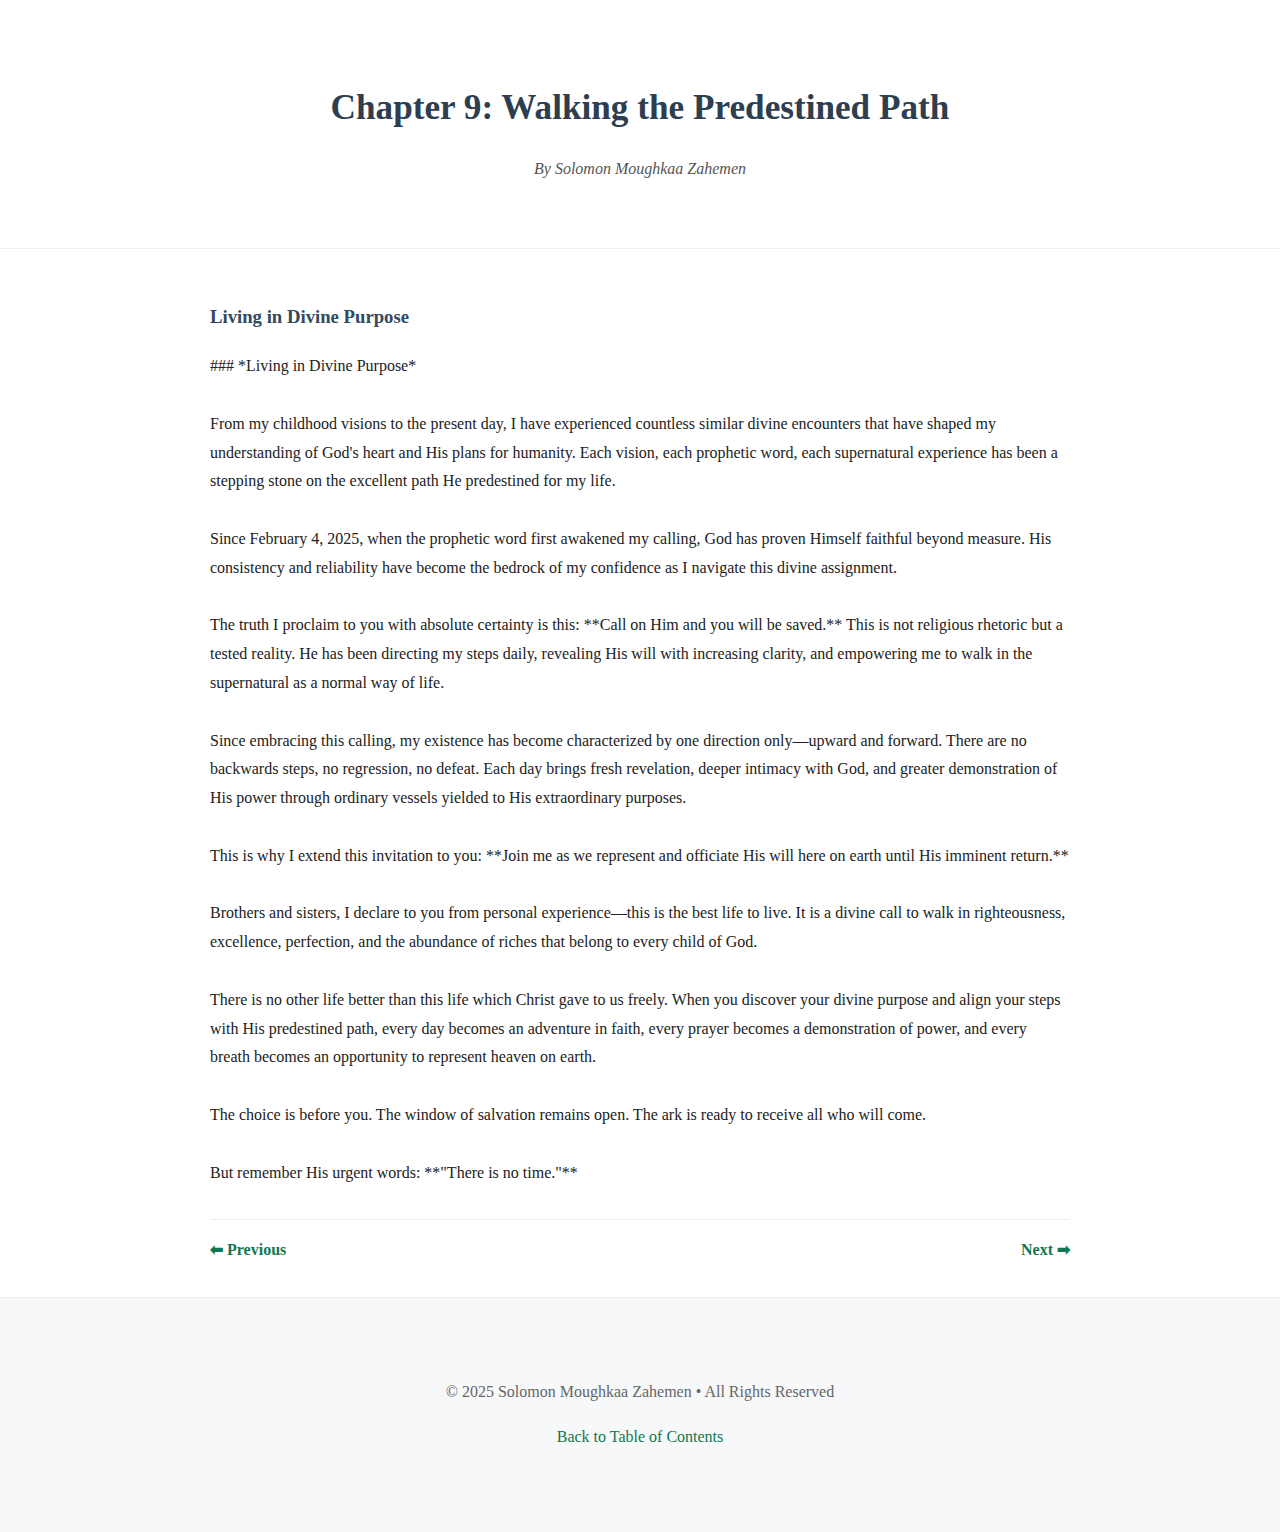
<file: chapter9.html>
<!DOCTYPE html>
<html lang="en">
<head>
  <meta charset="UTF-8">
  <meta name="viewport" content="width=device-width, initial-scale=1.0">
  <title>Chapter 9: Walking the Predestined Path - From Vision to Call</title>
  <link rel="stylesheet" href="style.css">
</head>
<body>
  <header>
    <div class="container">
      <h1>Chapter 9: Walking the Predestined Path</h1>
      <p><em>By Solomon Moughkaa Zahemen</em></p>
    </div>
  </header>
  <main>
    <div class="container">
      <h3>Living in Divine Purpose</h3><p>### *Living in Divine Purpose*<br><br>From my childhood visions to the present day, I have experienced countless similar divine encounters that have shaped my understanding of God's heart and His plans for humanity. Each vision, each prophetic word, each supernatural experience has been a stepping stone on the excellent path He predestined for my life.<br><br>Since February 4, 2025, when the prophetic word first awakened my calling, God has proven Himself faithful beyond measure. His consistency and reliability have become the bedrock of my confidence as I navigate this divine assignment.<br><br>The truth I proclaim to you with absolute certainty is this: **Call on Him and you will be saved.** This is not religious rhetoric but a tested reality. He has been directing my steps daily, revealing His will with increasing clarity, and empowering me to walk in the supernatural as a normal way of life.<br><br>Since embracing this calling, my existence has become characterized by one direction only—upward and forward. There are no backwards steps, no regression, no defeat. Each day brings fresh revelation, deeper intimacy with God, and greater demonstration of His power through ordinary vessels yielded to His extraordinary purposes.<br><br>This is why I extend this invitation to you: **Join me as we represent and officiate His will here on earth until His imminent return.**<br><br>Brothers and sisters, I declare to you from personal experience—this is the best life to live. It is a divine call to walk in righteousness, excellence, perfection, and the abundance of riches that belong to every child of God.<br><br>There is no other life better than this life which Christ gave to us freely. When you discover your divine purpose and align your steps with His predestined path, every day becomes an adventure in faith, every prayer becomes a demonstration of power, and every breath becomes an opportunity to represent heaven on earth.<br><br>The choice is before you. The window of salvation remains open. The ark is ready to receive all who will come.<br><br>But remember His urgent words: **"There is no time."**<br></p><div class='chapter-nav'><a href='chapter8.html'>⬅ Previous</a><span></span><a href='epilogue.html'>Next ➡</a></div>
    </div>
  </main>
  <footer>
    <div class="container">
      <p>&copy; 2025 Solomon Moughkaa Zahemen • All Rights Reserved</p>
      <p><a href="index.html">Back to Table of Contents</a></p>
    </div>
  </footer>
</body>
</html>
</file>
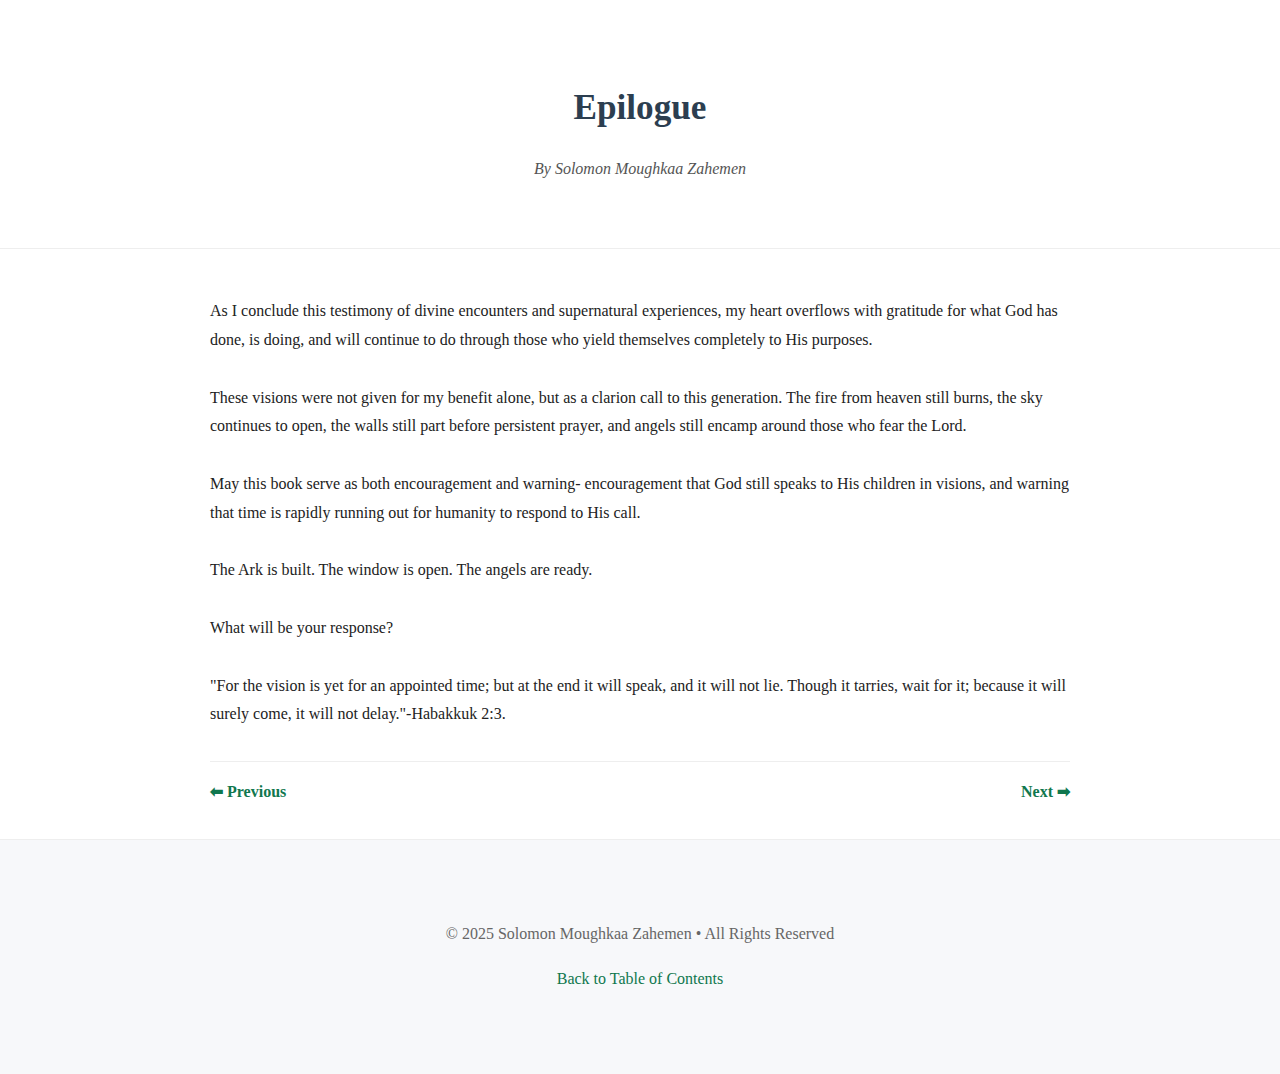
<file: epilogue.html>
<!DOCTYPE html>
<html lang="en">
<head>
  <meta charset="UTF-8">
  <meta name="viewport" content="width=device-width, initial-scale=1.0">
  <title>Epilogue - From Vision to Call</title>
  <link rel="stylesheet" href="style.css">
</head>
<body>
  <header>
    <div class="container">
      <h1>Epilogue</h1>
      <p><em>By Solomon Moughkaa Zahemen</em></p>
    </div>
  </header>
  <main>
    <div class="container">
      <p>As I conclude this testimony of divine encounters and supernatural experiences, my heart overflows with gratitude for what God has done, is doing, and will continue to do through those who yield themselves completely to His purposes.<br><br>These visions were not given for my benefit alone, but as a clarion call to this generation. The fire from heaven still burns, the sky continues to open, the walls still part before persistent prayer, and angels still encamp around those who fear the Lord.<br><br>May this book serve as both encouragement and warning- encouragement that God still speaks to His children in visions, and  warning that time is rapidly running out for humanity to respond to His call.<br><br>The Ark is built. The window is open. The angels are ready.<br><br>What will be your response?<br><br>"For the vision is yet for an appointed time; but at the end it will speak, and it will not lie. Though it tarries, wait for it; because it will surely come, it will not delay."-Habakkuk 2:3.<br></p><div class='chapter-nav'><a href='chapter9.html'>⬅ Previous</a><span></span><a href='about.html'>Next ➡</a></div>
    </div>
  </main>
  <footer>
    <div class="container">
      <p>&copy; 2025 Solomon Moughkaa Zahemen • All Rights Reserved</p>
      <p><a href="index.html">Back to Table of Contents</a></p>
    </div>
  </footer>
</body>
</html>
</file>
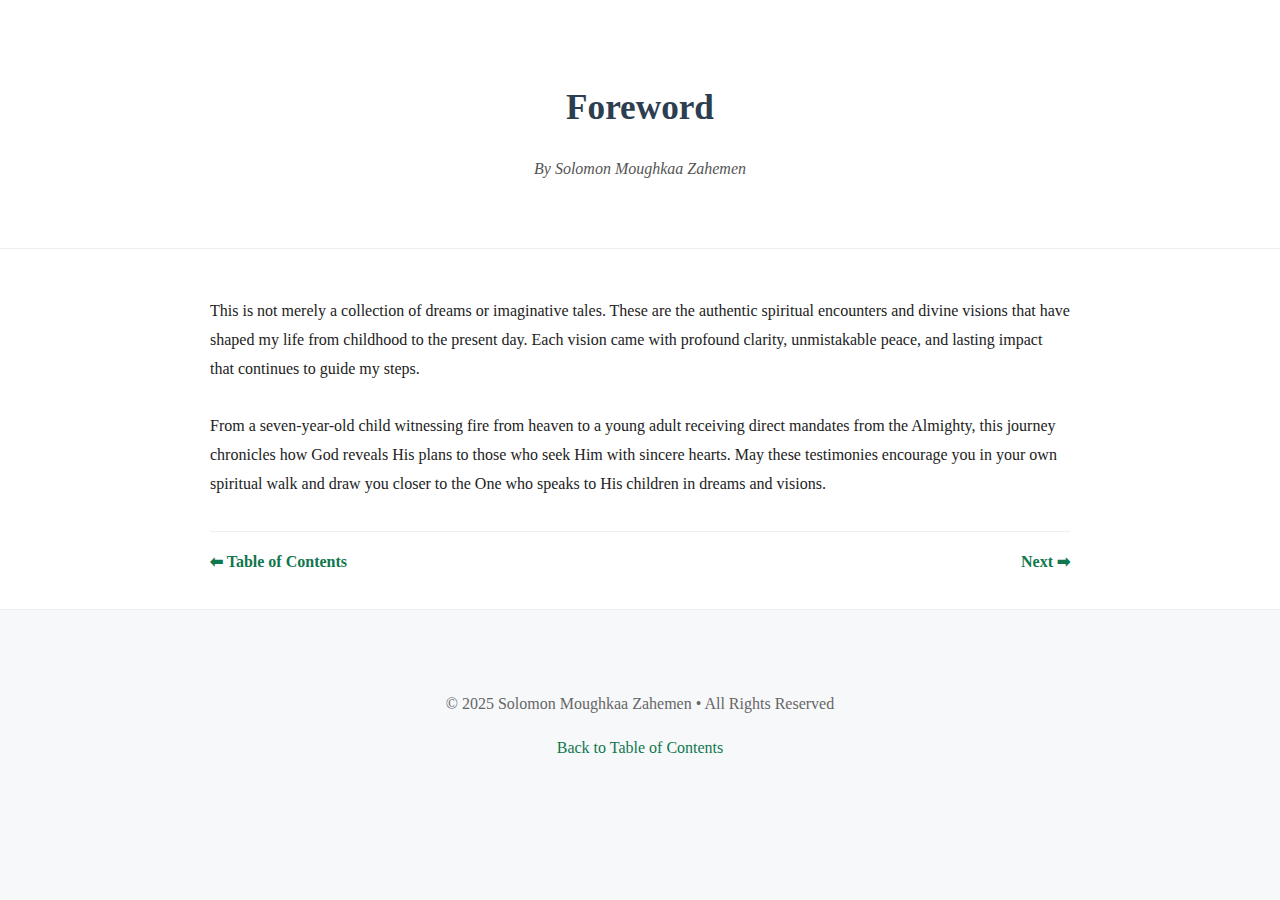
<file: foreword.html>
<!DOCTYPE html>
<html lang="en">
<head>
  <meta charset="UTF-8">
  <meta name="viewport" content="width=device-width, initial-scale=1.0">
  <title>Foreword - From Vision to Call</title>
  <link rel="stylesheet" href="style.css">
</head>
<body>
  <header>
    <div class="container">
      <h1>Foreword</h1>
      <p><em>By Solomon Moughkaa Zahemen</em></p>
    </div>
  </header>
  <main>
    <div class="container">
      <p>This is not merely a collection of dreams or imaginative tales. These are the authentic spiritual encounters and divine visions that have shaped my life from childhood to the present day. Each vision came with profound clarity, unmistakable peace, and lasting impact that continues to guide my steps.<br><br>From a seven-year-old child witnessing fire from heaven to a young adult receiving direct mandates from the Almighty, this journey chronicles how God reveals His plans to those who seek Him with sincere hearts. May these testimonies encourage you in your own spiritual walk and draw you closer to the One who speaks to His children in dreams and visions.<br></p><div class='chapter-nav'><a href='index.html'>⬅ Table of Contents</a><span></span><a href='introduction.html'>Next ➡</a></div>
    </div>
  </main>
  <footer>
    <div class="container">
      <p>&copy; 2025 Solomon Moughkaa Zahemen • All Rights Reserved</p>
      <p><a href="index.html">Back to Table of Contents</a></p>
    </div>
  </footer>
</body>
</html>
</file>
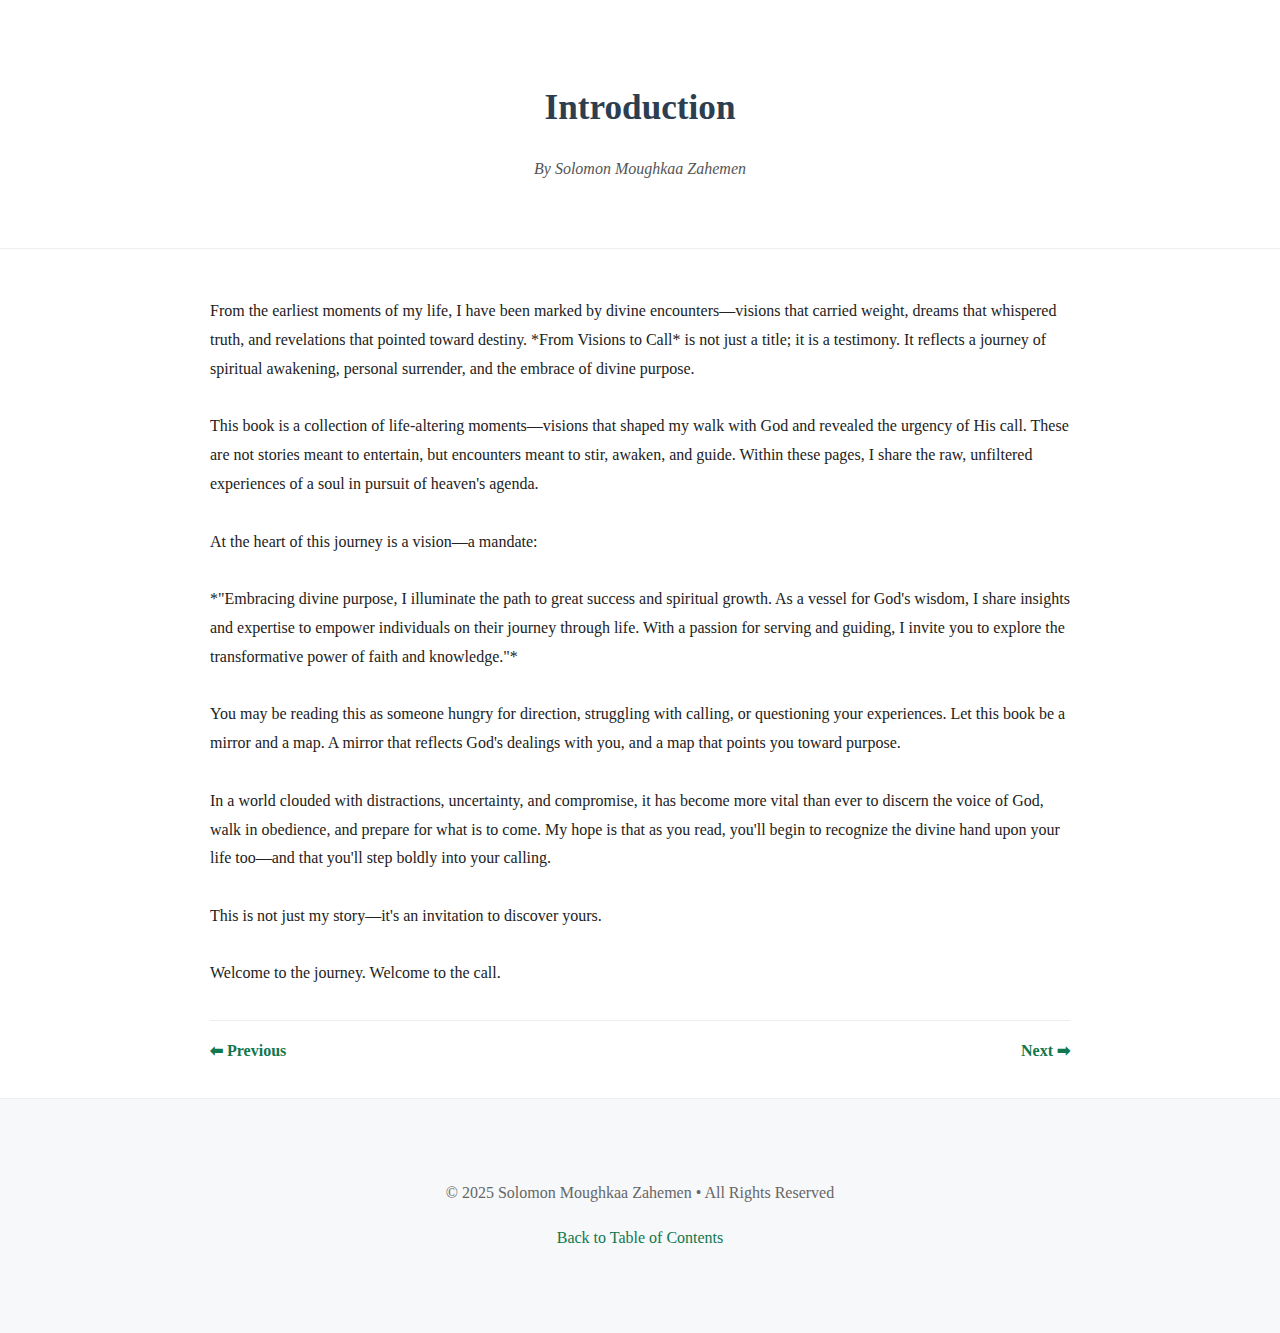
<file: introduction.html>
<!DOCTYPE html>
<html lang="en">
<head>
  <meta charset="UTF-8">
  <meta name="viewport" content="width=device-width, initial-scale=1.0">
  <title>Introduction - From Vision to Call</title>
  <link rel="stylesheet" href="style.css">
</head>
<body>
  <header>
    <div class="container">
      <h1>Introduction</h1>
      <p><em>By Solomon Moughkaa Zahemen</em></p>
    </div>
  </header>
  <main>
    <div class="container">
      <p>From the earliest moments of my life, I have been marked by divine encounters—visions that carried weight, dreams that whispered truth, and revelations that pointed toward destiny. *From Visions to Call* is not just a title; it is a testimony. It reflects a journey of spiritual awakening, personal surrender, and the embrace of divine purpose.<br><br>This book is a collection of life-altering moments—visions that shaped my walk with God and revealed the urgency of His call. These are not stories meant to entertain, but encounters meant to stir, awaken, and guide. Within these pages, I share the raw, unfiltered experiences of a soul in pursuit of heaven's agenda.<br><br>At the heart of this journey is a vision—a mandate:<br><br>*"Embracing divine purpose, I illuminate the path to great success and spiritual growth. As a vessel for God's wisdom, I share insights and expertise to empower individuals on their journey through life. With a passion for serving and guiding, I invite you to explore the transformative power of faith and knowledge."*<br><br>You may be reading this as someone hungry for direction, struggling with calling, or questioning your experiences. Let this book be a mirror and a map. A mirror that reflects God's dealings with you, and a map that points you toward purpose.<br><br>In a world clouded with distractions, uncertainty, and compromise, it has become more vital than ever to discern the voice of God, walk in obedience, and prepare for what is to come. My hope is that as you read, you'll begin to recognize the divine hand upon your life too—and that you'll step boldly into your calling.<br><br>This is not just my story—it's an invitation to discover yours.<br><br>Welcome to the journey. Welcome to the call.<br></p><div class='chapter-nav'><a href='foreword.html'>⬅ Previous</a><span></span><a href='chapter1.html'>Next ➡</a></div>
    </div>
  </main>
  <footer>
    <div class="container">
      <p>&copy; 2025 Solomon Moughkaa Zahemen • All Rights Reserved</p>
      <p><a href="index.html">Back to Table of Contents</a></p>
    </div>
  </footer>
</body>
</html>
</file>
<file: style.css>
/* Clean, modern reading theme */
*{box-sizing:border-box}html{scroll-behavior:smooth}
body{font-family:Georgia,'Times New Roman',serif;line-height:1.8;background:#f7f8fa;color:#222;margin:0}
.container{max-width:900px;margin:0 auto;padding:2rem 1.25rem}
header,footer{text-align:center}
header{padding:2.5rem 1rem 1rem;background:#ffffff;border-bottom:1px solid #eee}
header h1{font-size:2.2rem;margin:.25rem 0;color:#2c3e50}
header p{color:#555}
main{background:#fff}
h2,h3{color:#34495e}
a{color:#10774e;text-decoration:none}
a:hover{text-decoration:underline}
.toc ul{list-style:none;padding:0}
.toc li{margin:.5rem 0}
footer{padding:2rem 1rem;color:#666;border-top:1px solid #eee}
.chapter-nav{display:flex;justify-content:space-between;gap:1rem;margin-top:2rem;padding-top:1rem;border-top:1px solid #eee}
.chapter-nav a{font-weight:bold}
blockquote{margin:1rem 0;padding:1rem 1.25rem;background:#f2f6f4;border-left:4px solid #10774e}
hr{border:none;border-top:1px solid #eee;margin:1.5rem 0}
@media (prefers-color-scheme: dark){
  body{background:#0f1115;color:#eaeaea}
  header,main{background:#151821;border-color:#2a2f3a}
  h2,h3{color:#e5f3ed}
  a{color:#8be2b2}
  blockquote{background:#1a1f28;border-left-color:#8be2b2}
  footer{border-color:#2a2f3a;color:#adb5bd}
}
</file>
